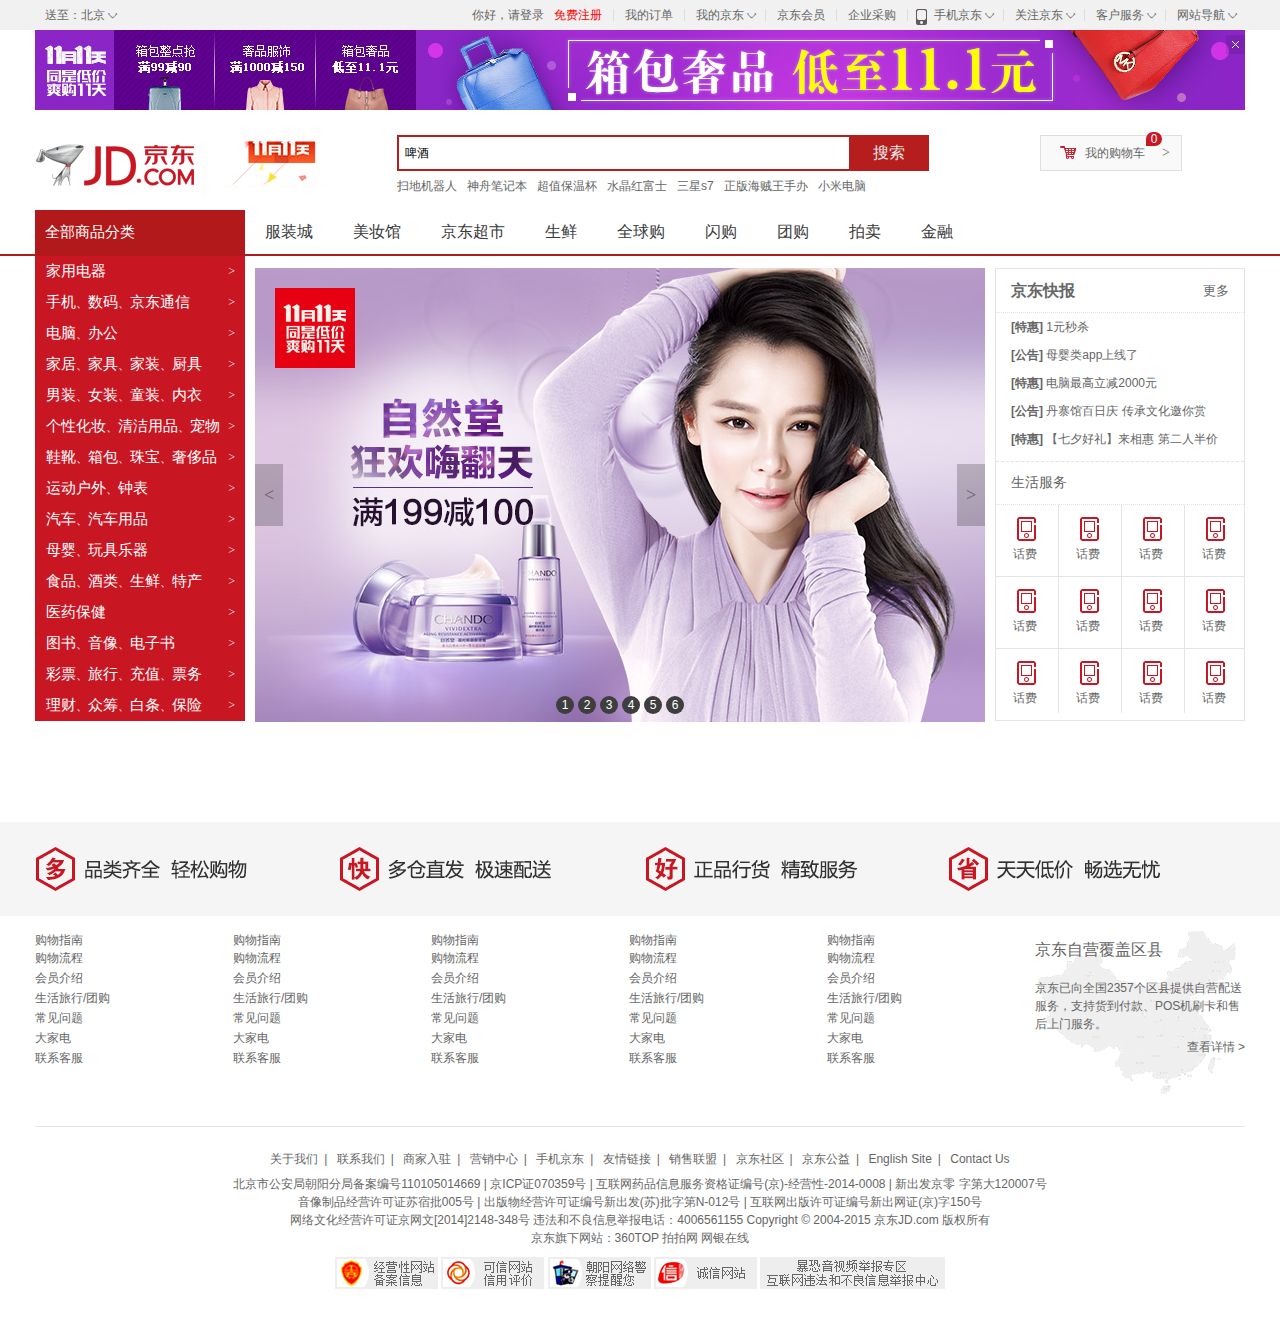
<file: 京东网页/index.html>
<!DOCTYPE html>
<html lang="en">
<head>
    <meta charset="UTF-8">
    <title>京东</title>
    <link rel="shortcut icon" href="favicon.ico"/>
    <link rel="stylesheet" href="css/base.css"/>
    <link rel="stylesheet" href="css/index.css"/>
    <style type="text/css">

    </style>
</head>
<body>
<!--模块视图开始-->
<div id="mask">
    <div id="login_up">
        <a href="javascript:;" id="close_mask">X</a>
    </div>
</div>

<script type="text/javascript">
    window.onload = function(){
        var closeMask = document.getElementById("close_mask");
        var mask = document.getElementById("mask");
        var loginUp = document.getElementById("login_up");
        var login = document.getElementById("login");
        login.onclick = function(){
            mask.style.display = "block";
            loginUp.style.display = "block";
        }
        closeMask.onclick = function(){
            mask.style.display = "none";
            loginUp.style.display = "none";
        }
    }
</script>
<!--模块视图结束-->
<!--头部导航开始 7.30.16-->
<div class="header">
    <div class="w">
        <div class="add special fl">送至：北京
            <i><s>◇</s></i>
        </div>
        <div class="nav fr">
            <ul>
                <li><a href="#"  id="login">你好，请登录</a> &nbsp;&nbsp;<a href="#" class="col_red">免费注册</a></li>
                <li class="line"></li>
                <li><a href="#">我的订单</a></li>
                <li class="line"></li>
                <li class="special"><a href="#">我的京东<i><s>◇</s></i></a></li>
                <li class="line"></li>
                <li><a href="#">京东会员</a></li>
                <li class="line"></li>
                <li><a href="#">企业采购</a></li>
                <li class="line"></li>
                <li class="special mobile">
                    <div class="mob_img"></div>
                    <a href="#">手机京东<i><s>◇</s></i></a>
                </li>
                <li class="line"></li>
                <li class="special"><a href="#">关注京东<i><s>◇</s></i></a></li>
                <li class="line"></li>
                <li class="special"><a href="#">客户服务<i><s>◇</s></i></a></li>
                <li class="line"></li>
                <li class="special"><a href="#">网站导航<i><s>◇</s></i></a></li>
            </ul>
        </div>
    </div>
</div>
<!--头部导航结束-->
<!--banner部分开始-->
<div class="banner" id="banner">
    <div class="w first_b">
        <img src="images/topbanner.jpg" alt=""/>
        <a href="javascript:;" class="close_banner" id="close_banner"></a>
    </div>
</div>
<script type="text/javascript">
    var closeBanner = document.getElementById("close_banner");
    var banner = document.getElementById("banner");
    closeBanner.onclick = function(){
//        banner.style.display = "none";  //不占坑
        banner.style.visibility = "hidden";  //占坑
    }
</script>
<!--banner部分结束-->
<!--func(功能)部分开始-->
<div class="func">
    <div class="w">
        <div class="logo fl">
            <h1>
                <a href="#">京东</a>
                <img src="images/dong.gif" alt="" class="dong"/>
            </h1>
        </div>
        <div class="search fl">
            <form action="">
                <input type="text" value="啤酒" class="text"/>
                <input type="submit" value="搜索" class="button"/>
            </form>
            <ul>
                <li><a href="#">扫地机器人</a></li>
                <li><a href="#">神舟笔记本</a></li>
                <li><a href="#">超值保温杯</a></li>
                <li><a href="#">水晶红富士</a></li>
                <li><a href="#">三星s7</a></li>
                <li><a href="#">正版海贼王手办</a></li>
                <li><a href="#">小米电脑</a></li>
            </ul>
        </div>
        <div class="car fl">
            <span class="car_img"></span>
            <a href="#">我的购物车</a>
            <span class="num">0</span>
            <span class="arrow_r">></span>
        </div>
    </div>
</div>
<!--功能部分结束-->
<!--子导航开始-->
<div class="son_nav">
    <div class="w">
        <div class="product fl">
            <a href="#">全部商品分类</a>
        </div>
        <div class="sons">
            <ul>
                <li><a href="#">服装城</a></li>
                <li><a href="#">美妆馆</a></li>
                <li><a href="#">京东超市</a></li>
                <li><a href="#">生鲜</a></li>
                <li><a href="#">全球购</a></li>
                <li><a href="#">闪购</a></li>
                <li><a href="#">团购</a></li>
                <li><a href="#">拍卖</a></li>
                <li><a href="#">金融</a></li>
            </ul>
        </div>
    </div>
</div>
<!--子导航结束-->
<!--main区域开始-->
<div class="main clearfix" >
    <div class="w">
        <div class="product_list fl">
            <ul>
                <li>
                    <div class="item"><a href="#">家用电器</a></div>
                    <span class="arrow_r">></span>
                </li>
                <li>
                    <div class="item"><a href="#">手机</a>、<a href="#">数码</a>、<a href="#">京东通信</a></div>
                    <span class="arrow_r">></span>
                    <div class="detail"></div>
                </li>
                <li>
                    <div class="item"><a href="#">电脑</a>、<a href="#">办公</a></div>
                    <span class="arrow_r">></span>
                </li>
                <li>
                    <div class="item"><a href="#">家居</a>、<a href="#">家具</a>、<a href="#">家装</a>、<a href="#">厨具</a></div>
                    <span class="arrow_r">></span>
                </li>
                <li>
                    <div class="item"><a href="#">男装</a>、<a href="#">女装</a>、<a href="#">童装</a>、<a href="#">内衣</a></div>
                    <span class="arrow_r">></span>
                </li>
                <li>
                    <div class="item"><a href="#">个性化妆</a>、<a href="#">清洁用品</a>、<a href="#">宠物</a></div>
                    <span class="arrow_r">></span>
                </li>
                <li>
                    <div class="item"><a href="#">鞋靴</a>、<a href="#">箱包</a>、<a href="#">珠宝</a>、<a href="#">奢侈品</a></div>
                    <span class="arrow_r">></span>
                </li>
                <li>
                    <div class="item"><a href="#">运动户外</a>、<a href="#">钟表</a></div>
                    <span class="arrow_r">></span>
                </li>
                <li>
                    <div class="item"><a href="#">汽车</a>、<a href="#">汽车用品</a></div>
                    <span class="arrow_r">></span>
                </li>
                <li>
                    <div class="item"><a href="#">母婴</a>、<a href="#">玩具乐器</a></div>
                    <span class="arrow_r">></span>
                </li>
                <li>
                    <div class="item"><a href="#">食品</a>、<a href="#">酒类</a>、<a href="#">生鲜</a>、<a href="#">特产</a></div>
                    <span class="arrow_r">></span>
                </li>
                <li>
                    <div class="item"><a href="#">医药保健</a></div>
                    <span class="arrow_r">></span>
                </li>
                <li>
                    <div class="item"><a href="#">图书</a>、<a href="#">音像</a>、<a href="#">电子书</a></div>
                    <span class="arrow_r">></span>
                </li>
                <li>
                    <div class="item"><a href="#">彩票</a>、<a href="#">旅行</a>、<a href="#">充值</a>、<a href="#">票务</a></div>
                    <span class="arrow_r">></span>
                </li>
                <li>
                    <div class="item"><a href="#">理财</a>、<a href="#">众筹</a>、<a href="#">白条</a>、<a href="#">保险</a></div>
                    <span class="arrow_r">></span>
                </li>
            </ul>
        </div>
        <div class="slider fl">
            <a href="#"><img src="images/slider1.jpg" alt=""/></a>
            <div class="arrow">
                <a href="javascript:;" class="arrow_l "><</a>
                <a href="javascript:;" class="arrow_r ">></a>
            </div>
            <div class="circles">
                <ul>
                    <li><a href="javascript:;">1</a></li>
                    <li><a href="javascript:;">2</a></li>
                    <li><a href="javascript:;">3</a></li>
                    <li><a href="javascript:;">4</a></li>
                    <li><a href="javascript:;">5</a></li>
                    <li><a href="javascript:;">6</a></li>
                </ul>
            </div>
        </div>
        <div class="info">
            <div class="news">
                <div class="dt">
                    <h3>京东快报</h3>
                    <a href="#">更多</a>
                </div>
                <div class="dd">
                    <ul>
                        <li><a href="#"><span>[特惠] </span>1元秒杀</a></li>
                        <li><a href="#"><span>[公告] </span>母婴类app上线了</a></li>
                        <li><a href="#"><span>[特惠] </span>电脑最高立减2000元</a></li>
                        <li><a href="#"><span>[公告] </span>丹寨馆百日庆 传承文化邀你赏</a></li>
                        <li><a href="#"><span>[特惠] </span>【七夕好礼】来相惠 第二人半价</a></li>
                    </ul>
                </div>
            </div>
            <div class="lifeserve">
                <div class="dt">
                    <h3>生活服务</h3>
                </div>
                <div class="dd">
                    <ul>
                        <li><a href="#"><i class="sprite"></i><span>话费</span></a></li>
                        <li><a href="#"><i class="sprite"></i><span>话费</span></a></li>
                        <li><a href="#"><i class="sprite"></i><span>话费</span></a></li>
                        <li><a href="#"><i class="sprite"></i><span>话费</span></a></li>
                        <li><a href="#"><i class="sprite"></i><span>话费</span></a></li>
                        <li><a href="#"><i class="sprite"></i><span>话费</span></a></li>
                        <li><a href="#"><i class="sprite"></i><span>话费</span></a></li>
                        <li><a href="#"><i class="sprite"></i><span>话费</span></a></li>
                        <li><a href="#"><i class="sprite"></i><span>话费</span></a></li>
                        <li><a href="#"><i class="sprite"></i><span>话费</span></a></li>
                        <li><a href="#"><i class="sprite"></i><span>话费</span></a></li>
                        <li><a href="#"><i class="sprite"></i><span>话费</span></a></li>
                    </ul>
                </div>
            </div>
        </div>
    </div>
</div>
<!--main区域结束-->

<!--尾部区域-->
<div class="jd-footer">
    <div class="service">  <!--服务模块-->
        <div class="slogen">
            <span class="item slogen1">
                <img src="images/slogen1.png" alt=""/>
            </span>
            <span class="item slogen2">
                <img src="images/slogen2.png" alt=""/>
            </span>
            <span class="item slogen3">
                <img src="images/slogen3.png" alt=""/>
            </span>
            <span class="item slogen4">
                <img src="images/slogen4.png" alt=""/>
            </span>

        </div>
        <div class="w shopping clearfix">
            <dl>
                <dt><a href="#">购物指南</a></dt>
                <dd><a href="#">购物流程</a></dd>
                <dd><a href="#">会员介绍</a></dd>
                <dd><a href="#">生活旅行/团购</a></dd>
                <dd><a href="#">常见问题</a></dd>
                <dd><a href="#">大家电</a></dd>
                <dd><a href="#">联系客服</a></dd>
            </dl>
            <dl>
                <dt><a href="#">购物指南</a></dt>
                <dd><a href="#">购物流程</a></dd>
                <dd><a href="#">会员介绍</a></dd>
                <dd><a href="#">生活旅行/团购</a></dd>
                <dd><a href="#">常见问题</a></dd>
                <dd><a href="#">大家电</a></dd>
                <dd><a href="#">联系客服</a></dd>
            </dl>
            <dl>
                <dt><a href="#">购物指南</a></dt>
                <dd><a href="#">购物流程</a></dd>
                <dd><a href="#">会员介绍</a></dd>
                <dd><a href="#">生活旅行/团购</a></dd>
                <dd><a href="#">常见问题</a></dd>
                <dd><a href="#">大家电</a></dd>
                <dd><a href="#">联系客服</a></dd>
            </dl>
            <dl>
                <dt><a href="#">购物指南</a></dt>
                <dd><a href="#">购物流程</a></dd>
                <dd><a href="#">会员介绍</a></dd>
                <dd><a href="#">生活旅行/团购</a></dd>
                <dd><a href="#">常见问题</a></dd>
                <dd><a href="#">大家电</a></dd>
                <dd><a href="#">联系客服</a></dd>
            </dl>
            <dl>
                <dt><a href="#">购物指南</a></dt>
                <dd><a href="#">购物流程</a></dd>
                <dd><a href="#">会员介绍</a></dd>
                <dd><a href="#">生活旅行/团购</a></dd>
                <dd><a href="#">常见问题</a></dd>
                <dd><a href="#">大家电</a></dd>
                <dd><a href="#">联系客服</a></dd>
            </dl>
            <div class="coverage">
                <div class="dt">京东自营覆盖区县</div>
                <div class="dd">
                    <p> 京东已向全国2357个区县提供自营配送服务，支持货到付款、POS机刷卡和售后上门服务。</p>
                    <p class="looklook"><a href="#">查看详情 ></a></p>
                </div>
            </div>
        </div>
    </div>
    <div class="w againw">
        <div class="links">
            <a href="#">关于我们</a>|
            <a href="#">联系我们</a>|
            <a href="#">商家入驻</a>|
            <a href="#">营销中心</a>|
            <a href="#">手机京东</a>|
            <a href="#">友情链接</a>|
            <a href="#">销售联盟</a>|
            <a href="#">京东社区</a>|
            <a href="#">京东公益</a>|
            <a href="#">English Site</a>|
            <a href="#">Contact Us</a>
        </div>
        <div class="copyright">
            北京市公安局朝阳分局备案编号110105014669  |  京ICP证070359号  |  互联网药品信息服务资格证编号(京)-经营性-2014-0008  |  新出发京零 字第大120007号<br />
            音像制品经营许可证苏宿批005号  |  出版物经营许可证编号新出发(苏)批字第N-012号  |  互联网出版许可证编号新出网证(京)字150号<br />
            网络文化经营许可证京网文[2014]2148-348号  违法和不良信息举报电话：4006561155  Copyright © 2004-2015  京东JD.com 版权所有<br />
            京东旗下网站：360TOP  拍拍网  网银在线
        </div>
        <div class="message">
            <a href="#"><img src="images/mess.png" alt=""/></a>
            <a href="#"><img src="images/mess2.png" alt=""/></a>
            <a href="#"><img src="images/mess3.png" alt=""/></a>
            <a href="#"><img src="images/mess4.png" alt=""/></a>
            <a href="#"><img src="images/mess5.png" alt=""/></a>
        </div>
    </div>
</div>
<!--尾部区域结束-->
</body>
</html>
</file>
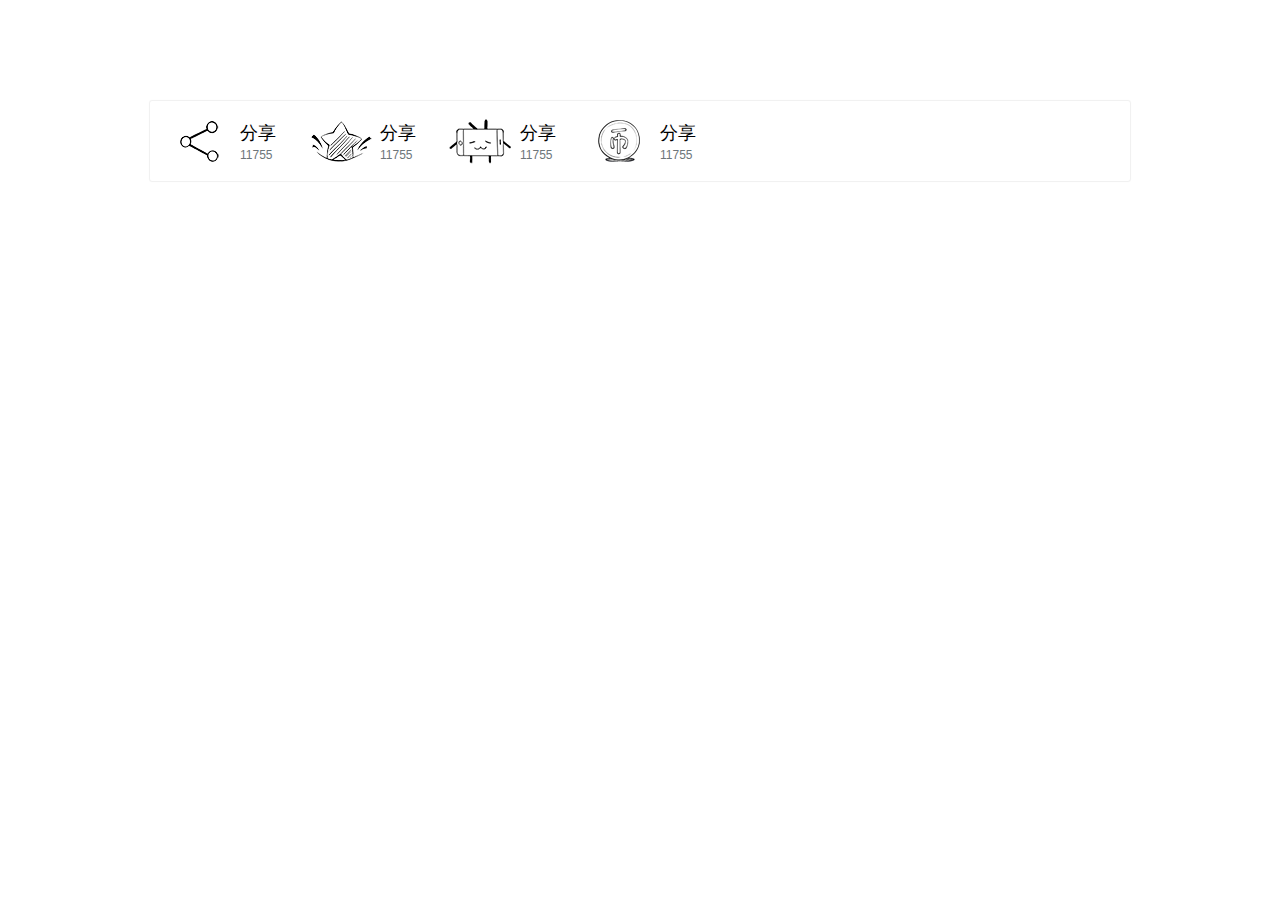
<file: 哔哩哔哩菜单按钮/index.html>
<!DOCTYPE html>
<html>
<head>
<meta charset="utf-8">
<meta http-equiv="X-UA-Compatible" content="IE=edge,chrome=1">
<title>萌萌的菜单按钮</title>
<link rel="stylesheet" href="index.css">
</head>
<body>
<div class="wrapper clearfix">
<div class="share lf">
    <div class="clearfix">
        <span class="share-bg conment"></span>
        <div class="desp">
            <h1>分享</h1>
            <p>11755</p>
        </div>
    </div>
</div>
<div class="collect lf">
    <div class="clearfix">
        <span class="collect-bg conment"></span>
        <div class="desp">
            <h1>分享</h1>
            <p>11755</p>
        </div>
    </div>
</div>
<div class="iPhone lf">
    <div class="clearfix">
        <span class="iPhone-bg conment"></span>
        <div class="desp">
            <h1>分享</h1>
            <p>11755</p>
        </div>
    </div>
</div>
<div class="coin lf">
    <div class="clearfix">
        <span class="coin-bg conment"></span>
        <div class="desp">
            <h1>分享</h1>
            <p>11755</p>
        </div>
    </div>
</div>
</div>   
</body>
</html>
</file>
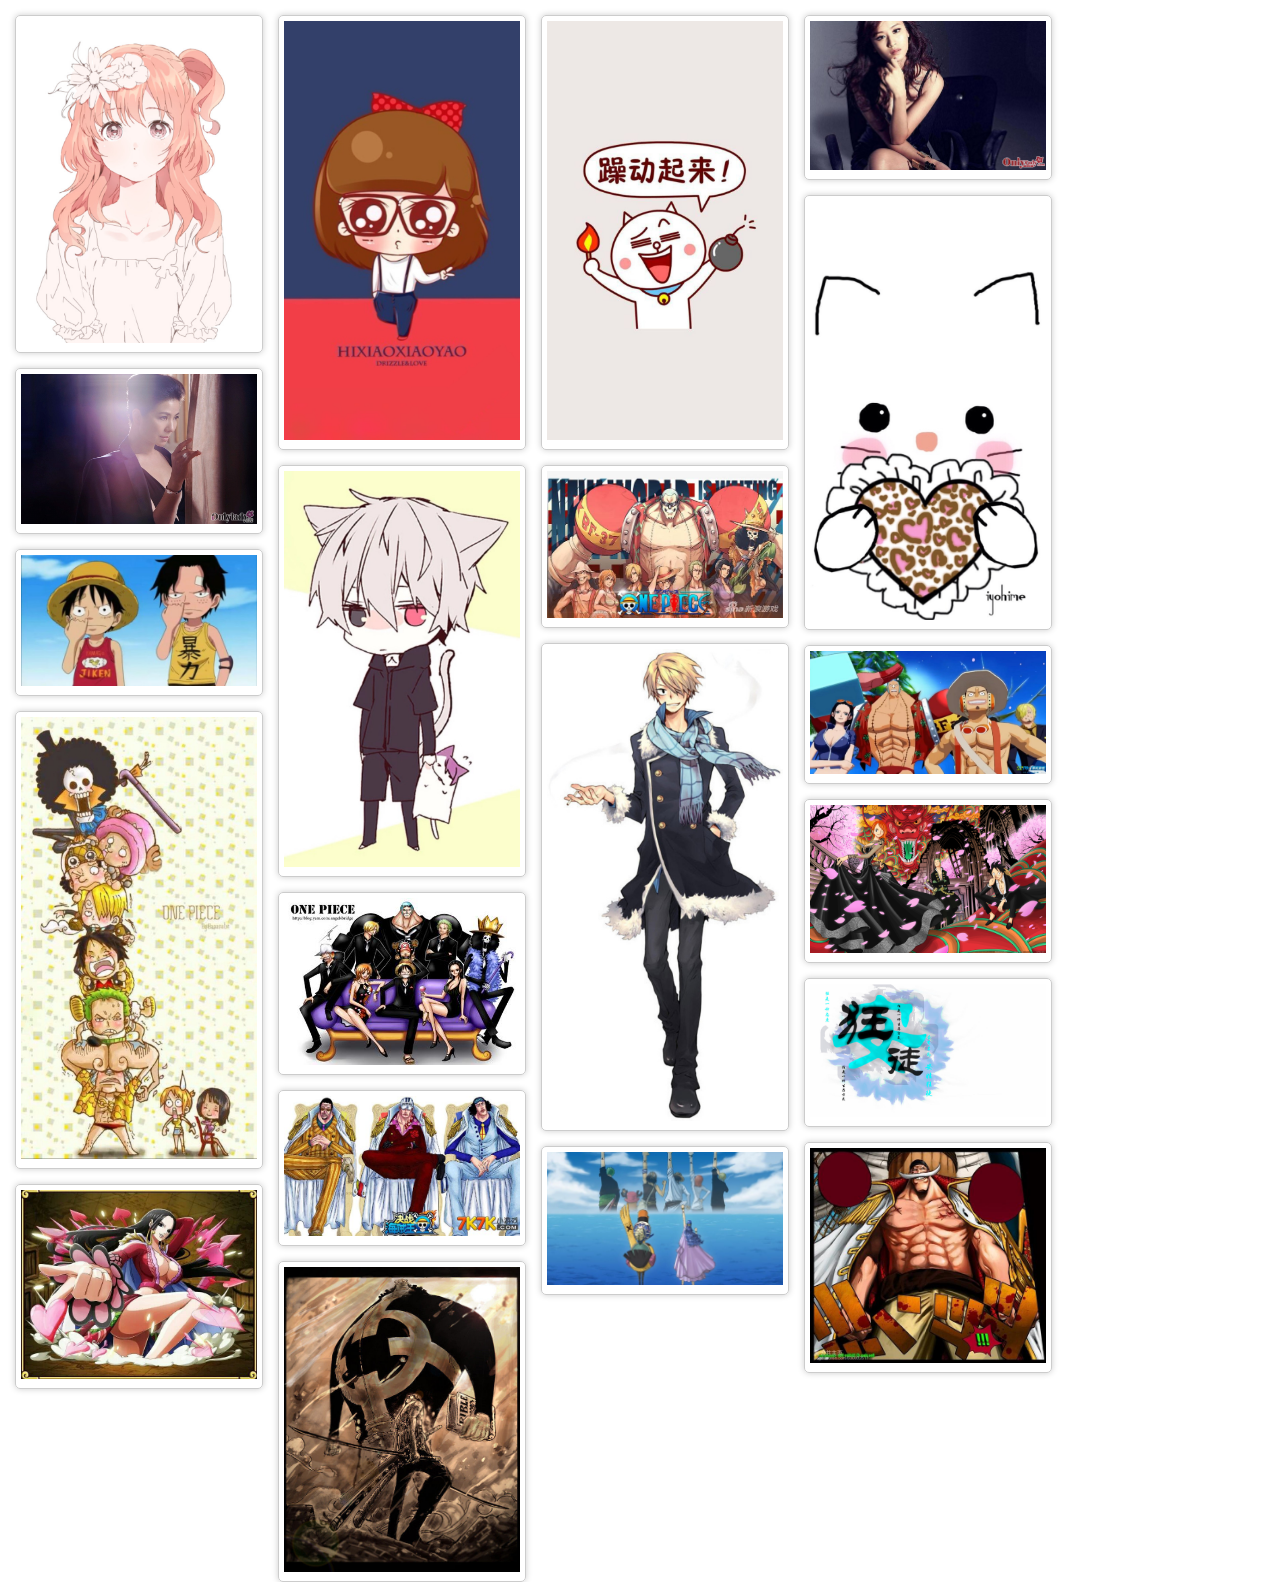
<file: 瀑布流/index.html>
<!DOCTYPE html>
<html lang="en">
<head>
    <meta charset="UTF-8">
    <title>瀑布流</title>
    <link rel="shortcut icon" href="images/10.jpg"/>
    <style>
        *{
            margin: 0;
            padding: 0;
        }
        #main{
            position: relative;
            left: 0;
            top: 0;
        }
        .pin{
            padding: 15px 0 0 15px;
            float: left;
        }
        .box{
            padding: 5px;
            border:  1px solid #cccccc;
            box-shadow: 0 0  6px #cccccc;
            border-radius: 5px;
        }
        .box img{
            width: 236px;
            height: auto;
        }
    </style>
</head>
<body>
<!--
(1) 宽度相等,高度不等
(2) 计算当前排最小高度的那一个,在其下面继续放置照片
(3) 当前页面图片内容不够显示时候,要继续加载图片
-->
<div id="main">
    <div class="pin">
        <div class="box">
            <img src="images/1.jpg" alt=""/>
        </div>
    </div>
    <div class="pin">
        <div class="box">
            <img src="images/2.jpg" alt=""/>
        </div>
    </div>
    <div class="pin">
        <div class="box">
            <img src="images/3.jpg" alt=""/>
        </div>
    </div>
    <div class="pin">
        <div class="box">
            <img src="images/4.jpg" alt=""/>
        </div>
    </div>
    <div class="pin">
        <div class="box">
            <img src="images/5.jpg" alt=""/>
        </div>
    </div>
    <div class="pin">
        <div class="box">
            <img src="images/6.jpg" alt=""/>
        </div>
    </div>
    <div class="pin">
        <div class="box">
            <img src="images/7.jpg" alt=""/>
        </div>
    </div>
    <div class="pin">
        <div class="box">
            <img src="images/8.jpg" alt=""/>
        </div>
    </div>
    <div class="pin">
        <div class="box">
            <img src="images/9.jpg" alt=""/>
        </div>
    </div>
    <div class="pin">
        <div class="box">
            <img src="images/10.jpg" alt=""/>
        </div>
    </div>
    <div class="pin">
        <div class="box">
            <img src="images/11.jpg" alt=""/>
        </div>
    </div>
    <div class="pin">
        <div class="box">
            <img src="images/12.jpg" alt=""/>
        </div>
    </div>
    <div class="pin">
        <div class="box">
            <img src="images/13.jpg" alt=""/>
        </div>
    </div>
    <div class="pin">
        <div class="box">
            <img src="images/14.jpg" alt=""/>
        </div>
    </div>
    <div class="pin">
        <div class="box">
            <img src="images/15.jpg" alt=""/>
        </div>
    </div>
    <div class="pin">
        <div class="box">
            <img src="images/16.jpg" alt=""/>
        </div>
    </div>
    <div class="pin">
        <div class="box">
            <img src="images/17.jpg" alt=""/>
        </div>
    </div>
    <div class="pin">
        <div class="box">
            <img src="images/18.jpg" alt=""/>
        </div>
    </div>
    <div class="pin">
        <div class="box">
            <img src="images/19.jpg" alt=""/>
        </div>
    </div>
    <div class="pin">
        <div class="box">
            <img src="images/20.jpg" alt=""/>
        </div>
    </div>
</div>
<script src="wfs.js"></script>
</body>
</html>
</file>
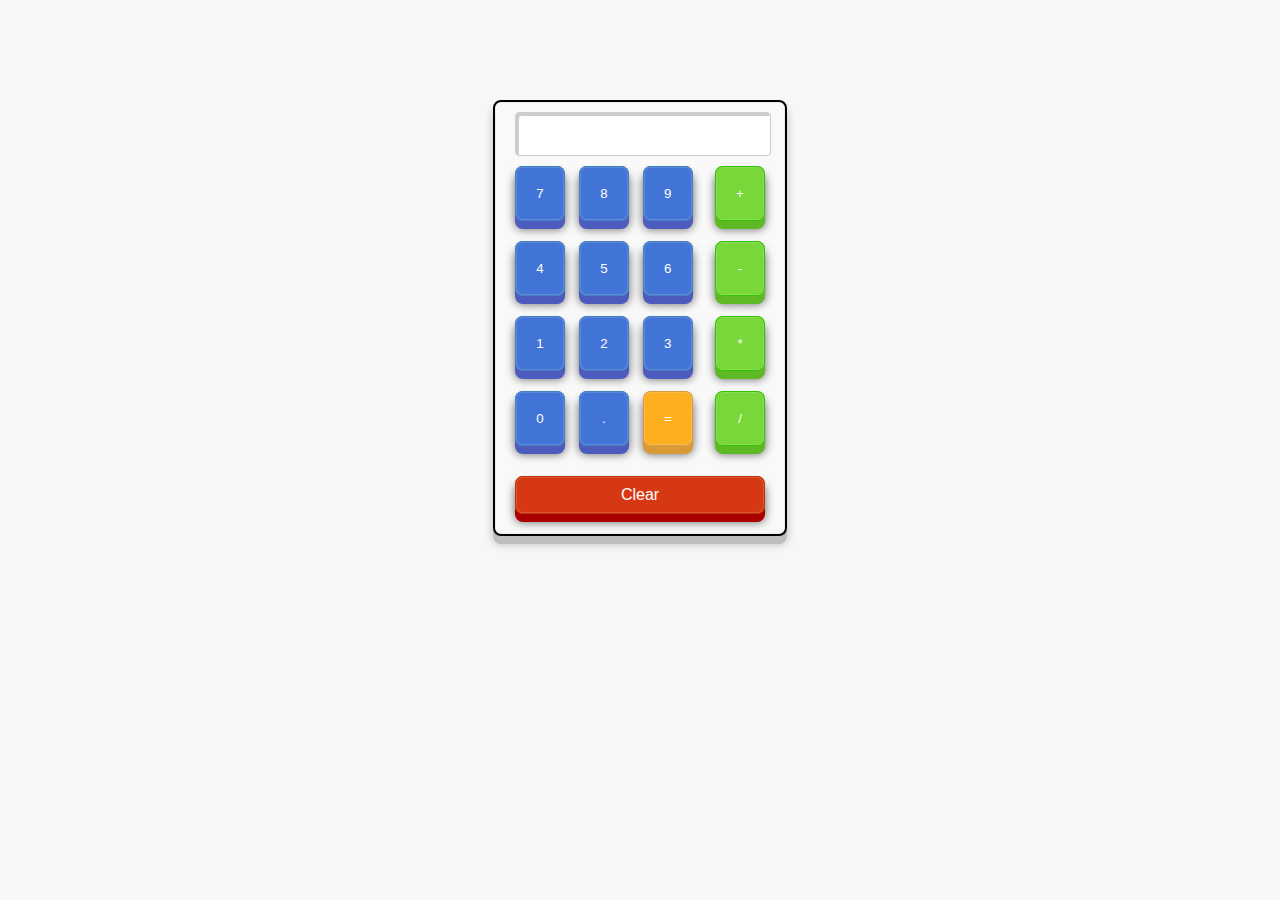
<file: 计算器/index.html>
<!DOCTYPE html>
<html>
<head>
<script src="http://o7m41tvmg.bkt.clouddn.com/jquery-1.12.4.min.js"></script>
  <meta charset="utf-8">
  <title>简易计算器</title>
<link rel="stylesheet" type="text/css" href="index.css">
</head>
<body>
  <div class="wrapper">
    <input type="text" name=input class=view>
    <div class="content clearfix">
      <ul class="main">
        <li><button class=number>7</button></li>
        <li><button class=number>8</button></li>
        <li><button class=number>9</button></li>
        <li><button class=number>4</button></li>
        <li><button class=number>5</button></li>
        <li><button class=number>6</button></li>
        <li><button class=number>1</button></li>
        <li><button class=number>2</button></li>
        <li><button class=number>3</button></li>
        <li><button class=number>0</button></li>
        <li><button class=number>.</button></li>
        <li><button class="result" name=result>=</button></li>
      </ul>
      <ul class=side>
        <li><button class=oprator>+</button></li>
        <li><button class=oprator>-</button></li>
        <li><button class=oprator>*</button></li>
        <li><button class=oprator>/</button></li>
      </ul>
   </div>
    <div class="menu">
      <button name=clear class=clear>Clear</button>
    </div>
    
  </div>
<script id="jsbin-javascript">
  var $input = $('input[name=input]')
  var lastInput
  var lastOperator
  var lastSecondInput
  //参数事件
  $('button.number').on('click',function(){
    var value = $(this).text()
    var number = value
    if(lastOperator){
      var inputValue2
      if(lastSecondInput){
        inputValue2 = lastSecondInput + number
      }else{
        inputValue2 = number 
      }
      lastSecondInput=inputValue2
      $input.val(inputValue2)
    }else{
      var inputValue1
      if(lastInput){
        inputValue1 = lastInput + number
      }else{
        inputValue1 = number 
      }
      lastInput = inputValue1
      $input.val(inputValue1)
    }

  })
  //操作符
  $('.side button').on('click',function(){
    var oprator = $(this).text()
    lastOperator = oprator
    $input.val(lastOperator) 
  })
  //result事件
  $('button[name=result]').on('click',function(){
    lastInput =+lastInput
    lastSecondInput =+lastSecondInput
    var result
    var operatorFunction = operatorFactory(lastOperator)
    result =  operatorFunction(lastInput,lastSecondInput)
    $input.val(result)
    lastOperator = ''
    lastInput = ''
    lastSecondInput = ''
  })
  //clear清除数据
  $('button[name=clear]').on('click',function(){
    if(lastOperator || lastInput || lastSecondInput ||$input.val()){
      lastOperator = ''
      lastInput = ''
      lastSecondInput = ''
      $input.val('')
    }
  })
  //table设计模式 
  function operatorFactory(name){
    var table = {
      '+': function(a,b){return a+b},
      '-': function(a,b){return a-b},
      '*': function(a,b){return a*b},
      '/': function(a,b){return a/b}
    }
    return table[name]
  }
</script>
</body>
</html>
</file>
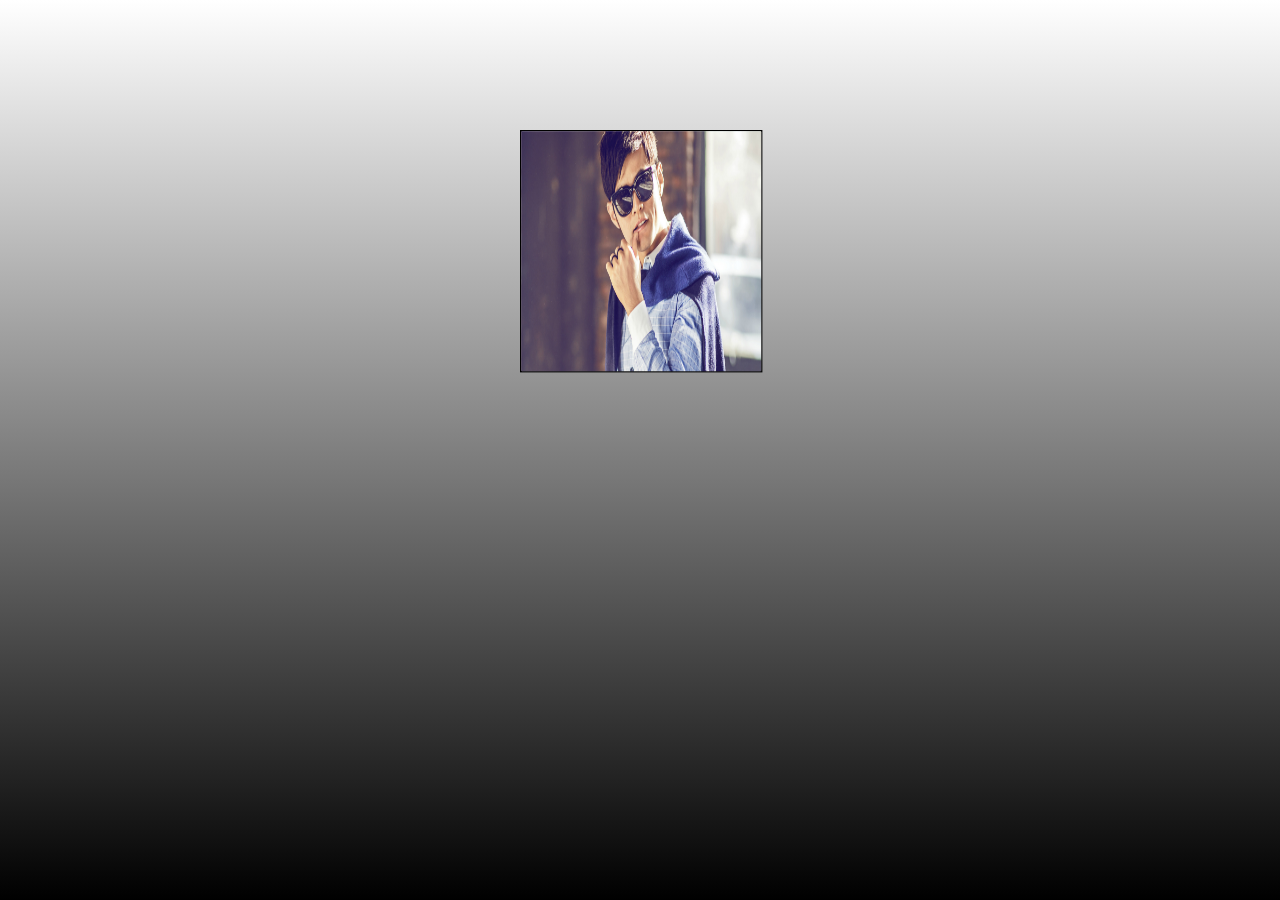
<file: 3D旋转/3D旋转.html>
<!DOCTYPE html>
<html lang="en">
<head>
	<meta charset="UTF-8">
	<title>Document</title>
</head>
<style type="text/css">
@keyframes sharing{
	0% { 
		transform: rotateX(0deg) rotateY(0deg)rotateZ(0deg);
	}
	100% {
		transform: rotateX(360deg) rotateY(360deg)rotateZ(360deg);
	}
}
html {
	background: linear-gradient(white 0%, black 100%);
	height: 100%;
}
.wrap {
	margin-top: 150px;
	perspective: 600px;
}
.cube {
	width: 200px;
	height: 200px;
	margin:auto;
	position: relative;
	transform-style: preserve-3d;
	animation: 16s sharing infinite linear;
}
.wrap .cube img{
	width: 200px;
	height: 200px;
}
.cube > div {
	text-align: center;
	line-height: 200px;
	width: 100%;
	height: 100%;
	border: 1px solid black;
	background-color: blue;
	position: absolute;
}
.cube >span {
	width: 100px;
	height: 100px;
	position: absolute;
	top: 50px;
	left: 50px;
	border-radius: 50%;
	background-color: pink;
	border: 1px solid black;
}
.out-front {
	transform: translateZ(100px);
}
.out-back {
	transform: translateZ(-100px) rotateY(180deg);
}
.out-left {
	transform: translateX(-100px) rotateY(-90deg);
}
.out-right {
	transform: translateX(100px) rotateY(90deg);
}
.out-top {
	transform: translateY(-100px) rotateX(90deg);
}
.out-bottom {
	transform: translateY(100px) rotateX(-90deg);
}

.in-front {
	transform: translateZ(50px);
}
.in-back {
	transform: translateZ(-50px) rotateY(180deg);
}
.in-left {
	transform: translateX(-50px) rotateY(-90deg);
}
.in-right {
	transform: translateX(50px) rotateY(90deg);
}
.in-top {
	transform: translateY(-50px) rotateX(90deg);
}
.in-bottom {
	transform: translateY(50px) rotateX(-90deg);
}


.cube:hover .out-front {
	transform: translateZ(200px);
}

.cube:hover .out-back {
	transform: translateZ(-200px) rotateY(180deg);
}

.cube:hover .out-left {
	transform: translateX(-200px) rotateY(-90deg);
}

.cube:hover .out-right {
	transform: translateX(200px) rotateY(90deg);
}

.cube:hover .out-top {
	transform: translateY(-200px) rotateX(90deg);
}

.cube:hover .out-bottom {
	transform: translateY(200px) rotateX(-90deg);
}

</style>
<body>
	<div class="wrap">
		<div class="cube">
			<div class="out-front">
				<img src="images/jay2jpg.jpg" alt=""/>
			</div>
			<div class="out-back">
				<img src="images/雪炫1.jpg" alt=""/>
			</div>
			<div class="out-left">
				<img src="images/jay3.jpg" alt=""/>
			</div>
			<div class="out-right">
				<img src="images/jay4.jpg" alt=""/>
			</div>
			<div class="out-top">
				<img src="images/kisum1.jpg" alt=""/>
			</div>
			<div class="out-bottom">
				<img src="images/tara1.jpg" alt=""/>
			</div>

			<span class="in-front"></span>
			<span class="in-back"></span>
			<span class="in-left"></span>
			<span class="in-right"></span>
			<span class="in-top"></span>
			<span class="in-bottom"></span>
		</div>
	</div>
</body>
</html>
</file>
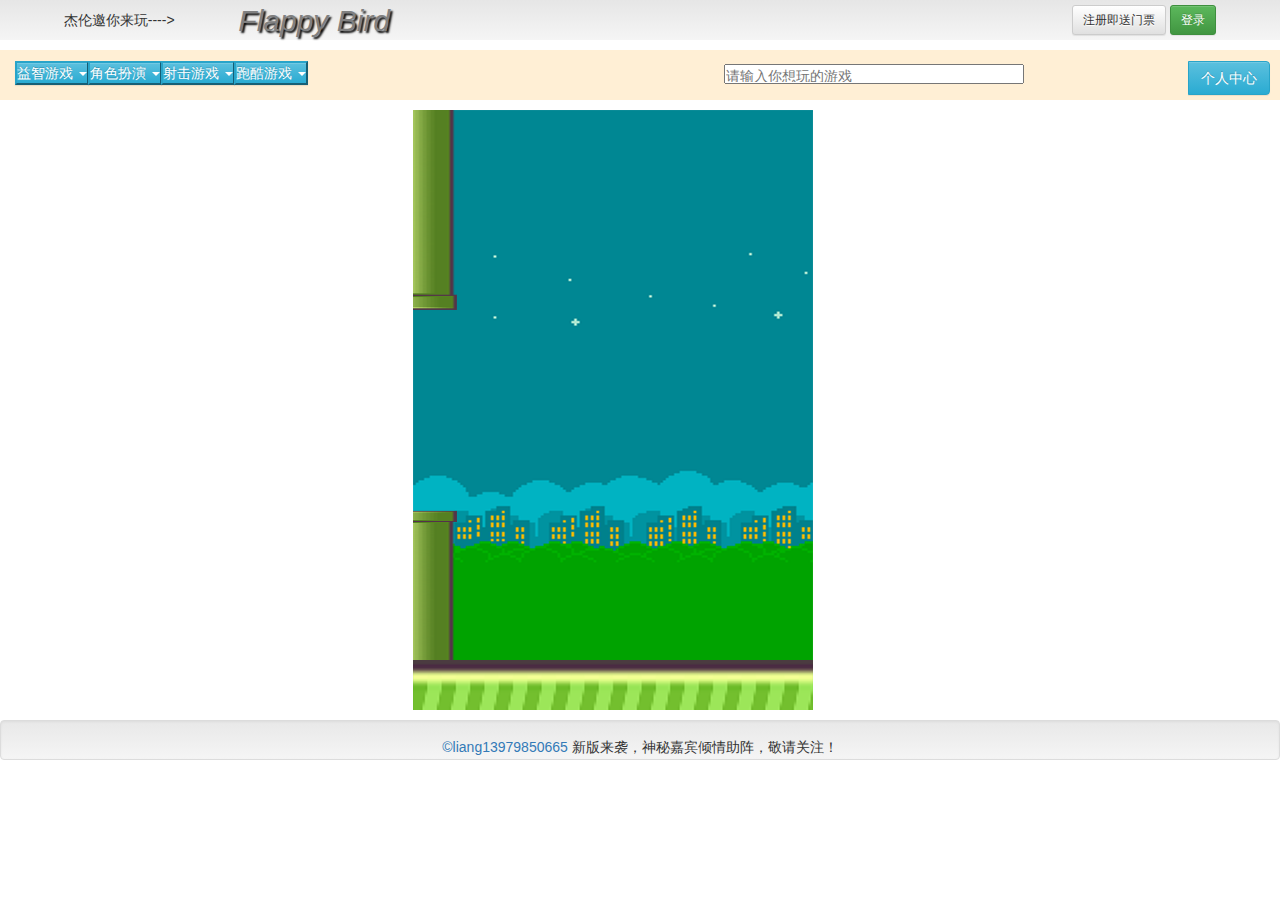
<file: Flappy Bird/综合项目.html>
<!DOCTYPE html>
<html lang="en">
<head>
    <meta charset="UTF-8">
    <title>Flappy Bird</title>

    <link rel="stylesheet" href="bs和js插件/bootstrap-3.3.7-dist/css/bootstrap.css"/>
    <link rel="stylesheet" href="bs和js插件/bootstrap-3.3.7-dist/css/bootstrap-theme.css"/>
    <script src="bs和js插件/jquery-3.1.0.js"></script>
    <script src="bs和js插件/bootstrap-3.3.7-dist/js/bootstrap.js"></script>

    <style>
        header{
            height: 40px;
            background: linear-gradient(#e6e6e6, #f5f5f5);
        }
        nav{
            height: 50px;
            background: papayawhip;
            margin-top: 10px;
        }
        section{
            height: 450px;
            background: skyblue;
            margin-top: 10px;
        }
        footer{
            height: 30px;
            background: #0f0f0f;
            margin-top: 10px;
        }

        @keyframes jay{
            0%{font-size: 30px}
            50%{font-size: 35px}
            100%{font-size: 40px}
        }
        #jay{
            text-shadow: #000000 2px 2px 2px;
            animation: jay 2s 100 linear;
        }
        *{
            margin: 0;
            padding: 0;
        }

        #canvas{
            align-content: center;
            left: 50%;
            position: relative;
        }
    </style>

</head>
<body onload="init();">

<!-- 头部条开始 -->
<header class="col-sm-12">
    <span class="col-sm-2" style="margin-top: 10px;text-align: center">杰伦邀你来玩----></span>
    <span id="jay" class="col-sm-3" style="font-size: 30px; color: gray;margin-top: 0px;"><i>Flappy Bird</i></span>

    <div class="col-sm-3 col-sm-push-5 btn-group-sm">
        <button class="btn btn-default" id="login" data-toggle="modal" data-target="#signinmodal" style="height: 30px;margin-top: 5px;">注册即送门票</button>
        <button class="btn btn-success" id="signin" data-toggle="modal" data-target="#loginmodal" style="right: 20px; height: 30px;margin-top: 5px;">登录</button>
    </div>
</header>

<!-- 导航栏开始 -->
<nav class="col-sm-12 btn-group">
    <div class="btn-group dropdown" style="top: 11px;">
        <button class="btn-group btn-info" data-toggle="dropdown">
            益智游戏
            <span class="caret"></span>
        </button>
        <ul class="dropdown-menu">
            <li class="dropdown-header">益智</li>
            <li>快速魔方</li>
            <li><a id="toggle">笨鸟先飞</a></li>
            <li class="divider"></li>
            <li>龟兔赛跑</li>
        </ul>
    </div>

    <div class="btn-group dropdown" style="top: 11px;">
        <button class="btn-group btn-info" data-toggle="dropdown">
            角色扮演
            <span class="caret"></span>
        </button>
        <ul class="dropdown-menu">
            <li class="dropdown-header">益智</li>
            <li>快速魔方</li>
            <li>笨鸟先飞</li>
            <li class="divider"></li>
            <li>龟兔赛跑</li>
        </ul>
    </div>

    <div class="btn-group dropdown" style="top: 11px;">
        <button class="btn-group btn-info" data-toggle="dropdown">
            射击游戏
            <span class="caret"></span>
        </button>
        <ul class="dropdown-menu">
            <li class="dropdown-header">益智</li>
            <li>快速魔方</li>
            <li>笨鸟先飞</li>
            <li class="divider"></li>
            <li>龟兔赛跑</li>
        </ul>
    </div>

    <div class="btn-group dropdown" style="top: 11px;">
        <button class="btn-group btn-info" data-toggle="dropdown">
            跑酷游戏
            <span class="caret"></span>
        </button>
        <ul class="dropdown-menu">
            <li class="dropdown-header">益智</li>
            <li>快速魔方</li>
            <li>笨鸟先飞</li>
            <li class="divider"></li>
            <li>龟兔赛跑</li>
        </ul>
    </div>

    <input type="text" class="col-sm-offset-4 glyphicon glyphicon-search" placeholder="请输入你想玩的游戏" style="width: 300px;margin-top: 13px;"/>
    <button class="btn btn-info navbar-right" style="top: 11px; right: 10px;">个人中心</button>
</nav>

<!-- 中间为游戏部分 -->
<section class="col-sm-8 col-lg-push-2" style="width: 400px;height: 600px;background-color: #fff;">
    <canvas id="canvas" width="400px" height="600px"></canvas>
</section>

<!-- 脚部版权 -->
<footer class="well col-sm-12" style="text-align: center; line-height: 100%;">
    <a href="">©liang13979850665</a>
    新版来袭，神秘嘉宾倾情助阵，敬请关注！
</footer>

<!-- 登录框模态 -->
<div class="modal" id="loginmodal">
    <div class="modal-dialog">
        <div class="modal-content">
            <div class="modal-header">
                <button class="close" data-dismiss="modal">
                    <span aria-hidden="true"> × </span>
                    <span class="sr-only">close</span>
                </button>
                <h3>请登录</h3>
            </div>
            <div class="modal-body">
                <p>登录</p><input type="text" placeholder="请输入用户名"/>
                <p>密码</p><input type="password" placeholder="请输入密码"/>
            </div>
            <div class="modal-footer">
                <button class="btn btn-info" data-toggle="modal" data-target="#signin" data-dismiss="modal">注册</button>
                <button class="btn btn-success" id="log">登录</button>
            </div>
        </div>
    </div>
</div>
<!-- 注册框模态 -->
    <div class="modal" id="signinmodal">
        <div class="modal-dialog">
            <div class="modal-content">
                <div class="modal-header">
                    <button class="close" data-dismiss="modal" data-target="#signin">
                        <span aria-hidden="true"> &times;</span>
                        <span class="sr-only">close</span>
                    </button>
                    <h3>请注册</h3>
                </div>
                <div class="modal-body">
                    <p>用户名</p><input type="text" placeholder="请输入用户名" id="uname"/>
                    <p>密码</p><input type="password" placeholder="请输入密码" id="pwd"/>
                    <p>确认密码</p><input type="password" placeholder="请再次输入密码" id="checkpwd"/>
                </div>
                <div class="modal-footer">
                    <button class="btn btn-info" id="surebtn">确认</button>
                </div>
            </div>
        </div>
    </div>

<script>
    /* 注册框数据保存 */
    var uname = $("#uname");
    var pwd = $("#pwd");
    var checkpwd = $("#checkpwd");
    var surebtn = $("#surebtn");

    var exspan = document.createElement("span");
    var exmeter = document.createElement("meter");
    exmeter.low = 3;
    exmeter.high = 7;
    exmeter.optimum = 8;
    exmeter.max = 12;


    pwd[0].oninput = function () {

    }

    checkpwd[0].oninput = function () {
        if(this.value != pwd.val() && this.value.length != 0){
            exspan.innerHTML = "×&nbsp;  输入密码有误，清重新输入"
        }else{
            exspan.innerHTML = "√&nbsp;  输入正确"
        }
        this.parentNode.appendChild(exspan);
        if(checkpwd.val().length == 0){
            this.parentNode.removeChild(exspan);
        }
    }

    surebtn[0].onclick = function () {
        if(uname.val().length != 0 && pwd.val().length != 0){
            localStorage.setItem("usernames", uname.val());
            localStorage.setItem("password", pwd.val());
            $("#signinmodal").modal("hide");
            alert("注册成功！");
        }else{
            alert("用户名和密码输入不能为空！");
        }
    }
</script>

<script>
    /*var toggle = document.getElementById("toggle");
    var scr = document.getElementById("src");
    toggle.onclick = function () {
        scr.setAttribute("src", "action.js");
    }*/
</script>

<script id="scr" src="action.js"></script>



</body>
</html>
</file>
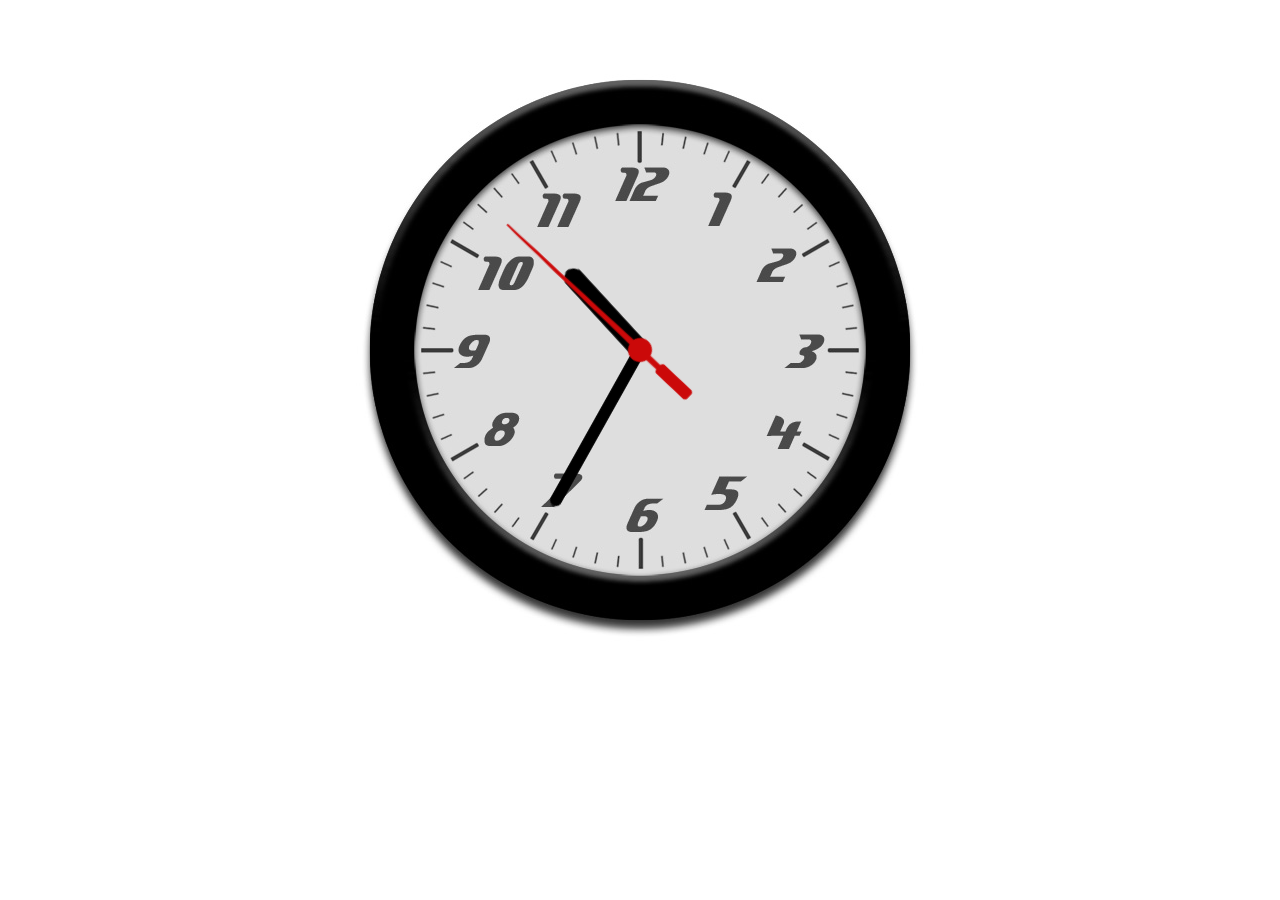
<file: 模拟时钟/模拟时钟.html>
<!DOCTYPE html>
<html lang="en">
<head>
    <meta charset="UTF-8">
    <title>模拟时钟</title>
    <link rel="icon" type="image/jpg" href="images2/clock.jpg"/>
    <style>
        *{
            margin: 0;
            padding: 0;
        }
        .clock{
            width: 600px;
            height: 600px;
            margin: 50px auto;
            position: relative;
            background: url("images2/clock.jpg") no-repeat;
        }
        .clock div{
            width: 600px;
            height: 600px;
            position: absolute;
        }
        .h{
            background: url("images2/hour.png") no-repeat center;
        }
        .m{
            background: url("images2/minute.png") no-repeat center;
        }
        .s{
            background: url("images2/second.png") no-repeat center;
        }
    </style>
    <script>
       window.onload = function () {
           var hour = document.getElementById("hour");
           var minute = document.getElementById("minute");
           var second = document.getElementById("second");

           hour.style.webkitTransform =  "rotate(180deg)";
           minute.style.webkitTransform =  "rotate(60deg)";
           second.style.webkitTransform =  "rotate(120deg)";

           var h = 0, m = 0, s = 0, ms = 0 ;
           setInterval(function(){
               var date = new Date();
               ms = date.getMilliseconds();
               s = date.getSeconds() + ms / 1000;
               m = date.getMinutes() + s / 60;
               h = date.getHours() % 12 + m / 60;
//               console.log(h + ":" + m + ":" + s);
               second.style.webkitTransform =  "rotate("+ 6*s +"deg)";
               minute.style.webkitTransform =  "rotate("+ 6*m +"deg)";
               hour.style.webkitTransform =  "rotate("+ 30*h +"deg)";
           }, 10)
       }
    </script>
</head>
<body>
<div class="clock">
    <div class="h" id="hour"></div>
    <div class="m" id="minute"></div>
    <div class="s" id="second"></div>
</div>
</body>
</html>
</file>
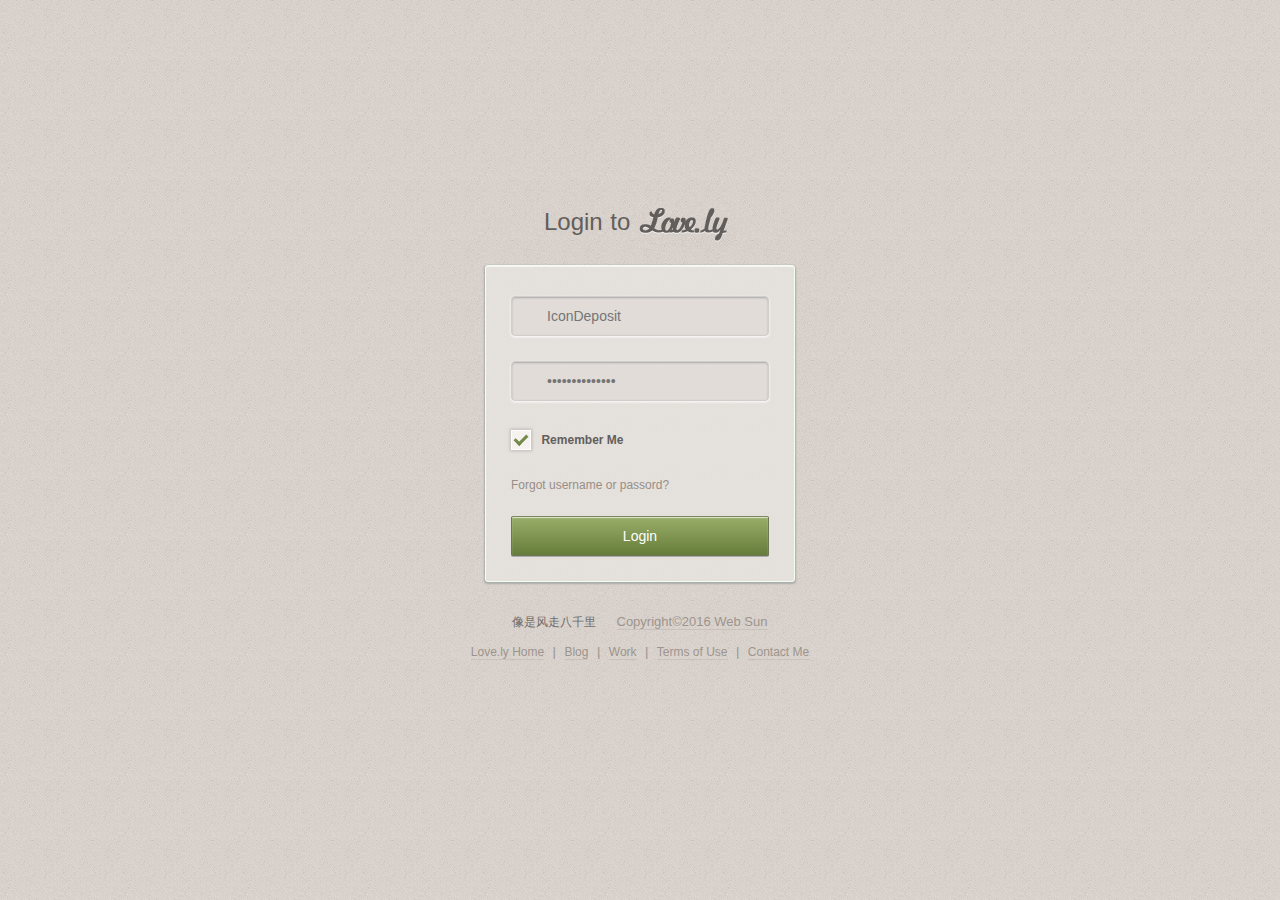
<file: 登录框/login.html>
<!DOCTYPE html>
<html>
<head>
<meta charset="utf-8">
<meta http-equiv="X-UA-Compatible" content="IE=edge,chrome=1">
<title>登录页面</title>
<link href="" rel="stylesheet">
<link rel="stylesheet" href="http://at.alicdn.com/t/font_1466005263_4110875.css">
<link rel="stylesheet" href="main.css">
</head>
<body>
  <div class="site-login-wrapper">
        <div class="header">
        	<h2>Login to 
                <img src="imgs/font.png" alt="logo">
            </h2>
        </div>
        <div class="login-form">
        	<form action="" method="post">
    	    	<ul class="form-content">
    	    		<li class="login-items">
    		    		<span class="iconfont icon-yonghuming pics"></span>
    		    		<input class="login-user" name="user" type="text" placeholder="IconDeposit"> 
    	    		</li>
    	    		<li class="login-items">
    		    		<span class="iconfont icon-mima pics"></span>
    		    		<input class="login-pwd" name="pwd" type="password" placeholder="••••••••••••••">
    	    		</li>
    	    		<li class="login-items rmb">
    		    		<input id="checkbox" type="checkbox" checked>
                        <label class="square" for="checkbox"></label>
                        <label class="remember" for="checkbox">Remember Me</label>
                    </li>
    	    		<li class="login-items rmb">
                        <a class="forget" href="">Forgot username or passord?</a>
                    </li>
    	    		<li class="login-items">
    		    		<button type="submit" class="login-btn">Login</button>
    	    		</li>

    	    	</ul>
        	</form>
        </div>
        <div class="footer">
        	<p>像是风走八千里&nbsp;&nbsp;&nbsp;&nbsp;&nbsp;&nbsp;<a href="#" class="copyright">Copyright©2016 Web Sun</a></p>
        	<ul class="links">
        		<li class="friend-link"><a href="#">Love.ly Home</a></li>
        		  <li class="line">|</li>
        		<li class="friend-link"><a href="#">Blog</a></li>
        		  <li class="line">|</li>
        		<li class="friend-link"><a href="#">Work</a></li>
        		  <li class="line">|</li>
        		<li class="friend-link"><a href="#">Terms of Use</a></li>
        		  <li class="line">|</li>
        		<li class="friend-link"><a href="#">Contact Me</a></li>
        	</ul>
        </div>
  </div>
</body>
</html>
</file>
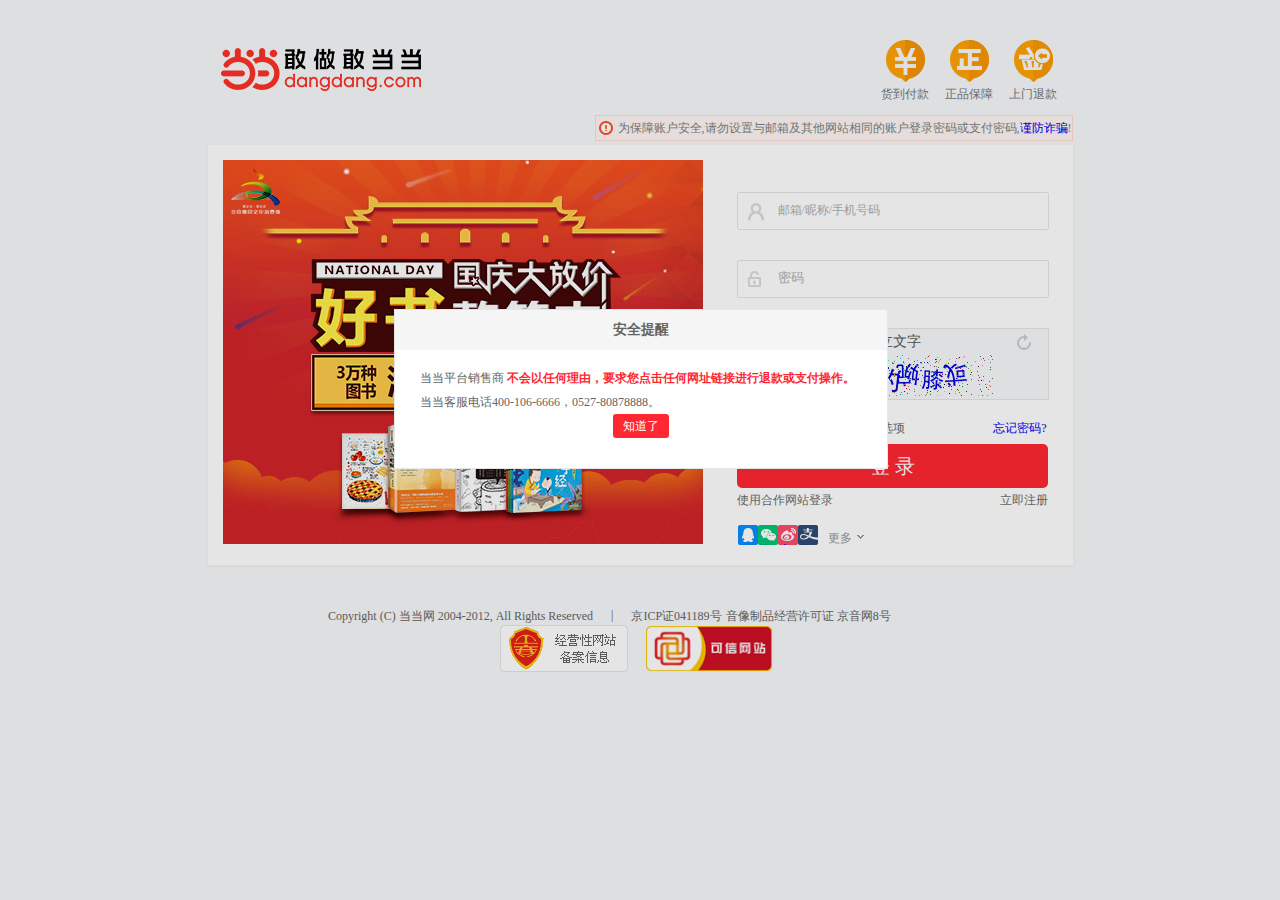
<file: dangdang/login/login.html>
<!DOCTYPE html>
<html lang="en">
<head>
    <meta charset="UTF-8">
    <title>登录-当当网</title>
    <link rel="shortcut icon" href="images/dang.jpg">
    <style>
        *{
            margin: 0;
            padding: 0;
            font-size: 12px;
            font-family: "Microsoft Yahei";
        }
        a{
            text-decoration: none;
        }
        .clearfix{
            zoom: 1;
        }
        body{
            background-color: #f6f9fb;
        }
        li{
            list-style: none;
        }

        
        .head{
            width: 865px;
            height: 60px;
            padding: 40px 0 24px 0;
            margin: 0 auto 20px;
        }
        .head img{
            float: left;
            margin: 7px 0 0 13px;
        }
        .head ul{
            line-height: 24px;
            float: right;
            list-style: none;
        }
        .head ul li{
            float: left;
            margin-right: 16px;
            background: url("images/login_icon.png") no-repeat;
            padding-top: 42px;
            overflow: hidden;
        }
        .head .n1{
            background-position: 5px 0;
        }
        .head .n2{
            background-position: -65px 0;
        }
        .head .n3{
            background-position: -136px 0;
        }
        .head li a{
            color: #787878;
        }
        /* 头部设置结束 */

        /* 主要部分设置开始 */
        .wrap{
            background-color: #fff;
            padding: 15px 25px 15px 15px;
            width: 825px;
            height: 390px;
            color: #6e6e6e;
            margin: 0 auto;
            position: relative;
            border: 1px solid #eefaf4;
            box-shadow: 0 1px 2px #eee;
        }
        .new_tip{
            line-height: 24px;
            color: #828282;
            padding-left: 22px;
            background: url("images/new_tip.png") 3px 5px no-repeat #fef7f5;
            border: 1px solid #fedbd1;
            position: absolute;
            right: 0;
            top: -30px;
        }
        .wrap .pic{
            width: 480px;
            height: 384px;
            float: left;
        }
        .infro{
            width: 311px;
            float: right;
        }
        .infro .username{
            margin-top: 32px;
            position: relative;

        }
        .username, .infro .password, .infro .code{
            height: 36px;
            border: 1px solid #e6e6e6;
            width: 310px;
            border-radius: 2px;
        }
        input, .infro .password input, .infro .code input{
            float: left;
            height: 34px;
            line-height: 34px;
            border: 0;
            color: #333;
            font-family: "Microsoft Yahei";
            padding: 0;
        }
        input, .infro .password input{
            width: 270px;
        }
        .username span{
            width: 30px;
            margin-right: 10px;
            height: 36px;
            float: left;
            background: url("images/icon_20150706.png") 10px -110px no-repeat;
        }
        .tips{
            height: 30px;
            line-height: 30px;
            padding-left: 10px;
        }
        .password span{
            width: 30px;
            margin-right: 10px;
            height: 36px;
            float: left;
            background: url("images/icon_20150706.png") 10px -150px no-repeat;
        }
        .Captch{
            background-color: #f6f9fb;
            border: 1px solid #e6e6e6;
            font-size: 14px;
            margin-bottom: 10px;
            padding: 5px 5px 0;
            width: 300px;
        }
        .Captch .Captch-operate{
            color: #555;
            height: 16px;
            line-height: 16px;
            margin: 0 10px 5px;
            position: relative;
        }
        .Captch .Captch-prompt{
            font-size: 14px;
            opacity: 1;
            position: absolute;
            transform: translate(0px, 0px);
            transition: all 0.25s ease-out 0s;
            vertical-align: middle;
            visibility: visible;
        }
        label{
            cursor: default;
        }
        .Captch .ucc{
            background: url("images/captch_icon.png") 0 0 no-repeat;
            float: right;
            height: 16px;
            width: 16px;
        }
        .Captch .Captch-imageConatiner{
            margin: auto;
            position: relative;
            width: 200px;
        }
        .Captch .Captch-image{
            display: block;
            height: 44px;
            margin: auto;
            width: 200px;
        }
        .auto_login{
            width: 310px;
            height: 27px;
            line-height: 22px;
            padding-top: 7px;
            overflow: hidden;
        }
        .auto_login a{
            float: right;
        }
        .auto_login input{
            vertical-align: middle;
            margin-top: -5px;
            float: left;
            width: 12px;
        }
        .infro .btn input{
            width: 100%;
            border-radius: 5px;
            color: #fff;
            display: inline-block;
            height: 44px;
            text-align: center;
            font: normal 20px/44px "Microsoft Yahei";
            background-color: #ff2832;
        }
        .infro .text_del {
            width: 10px;
            height: 11px;
            top: 12px;
            left: 290px;
            position: absolute;
            background: url("images/icon_20150706.png") 0 -230px no-repeat;
        }
        .register{
            height: 24px;
            line-height: 24px;
            padding-top: 6px;
        }
        .register .register_btn{
            float: right;
            color: #6e6e6e;
        }
        dt{
            display: block;
        }
        .partner dt a{
            width: 20px;
            height: 20px;
            display: block;
            background: url("images/icon_20150706.png") 0 -260px no-repeat;
            text-indent: 99em;
            overflow: hidden;
            float: left;
        }
        .partner dt a.wx{
            background-position: 0 -280px;
        }
        .partner dt a.wb{
            background-position: 0 -300px;
        }
        .partner dt a.alpay{
            background-position: 0 -320px;
        }
        .partner dd{
            padding-left: 10px;
            position: relative;
            float: left;
            line-height: 20px;
        }
        .partner dd a{
            color: #969696;
        }
        .partner dd a em{
            width: 8px;
            height: 20px;
            display: inline-block;
            background: url("images/icon_20150706.png") 0 -340px no-repeat;
            vertical-align: text-bottom;
            margin-left: 5px;
        }
        .emicon{
            background-position: -33px -340px !important;
        }
        .partner dd ul{
            position: absolute;
            width: 190px;
            padding: 5px 0 1px 10px;
            background-color: #fafafa;
            border: 1px solid #eaeaea;
            border-radius: 2px;
            left: 10px;
            top: 24px;
        }
        .partner dd li a{
            color: #6e6e6e;
        }
        .partner dd ul li.arrow{
            position: absolute;
            width: 10px;
            height: 6px;
            top: -5px;
            left: 7px;
            background: url("images/more_arr.png") 0 0 no-repeat;
        }
        .partner dd ul li{
            float: left;
            margin-right: 18px;
            height: 18px;
            line-height: 18px;
        }
        /* 主要部分设置结束 */

        /* 页尾设置开始 */
        .public_footer_box{
            width: 100%;
            margin: 0 auto;
            font: 12px "\5b8b\4f53", Arial, Helvetica, sans-serif;
            clear: both;
        }
        .public_footer{
            margin: 0 auto;
            width: 960px;
            padding: 32px 5px 0;
            font-size: 12px;
            color: #666;
            overflow: hidden;
        }
        .public_footer a{
            color: #666 !important;
            text-decoration: none;
            font-size: 12px;
        }
        .public_footer a:hover{
            color: #f60 !important;
            text-decoration: underline;
        }

        .public_footer .sep{
            display: inline-block;
            padding: 0 18px;
        }
        .public_footer .footer_copyright{
            padding-left: 168px;
            margin: 0 auto;
            width: 800px;
        }
        .public_footer .footer_copyright span {
            float: left;
            display: inline;

        }
        .public_footer .footer_copyright span{
            padding-top: 10px;
        }
        .public_footer .footer_copyright a {
            padding-right: 4px;
            float: left;
        }
        .public_footer .footer_icon {
            margin: 10px 0 0 335px;
            width: 300px;
            height: 57px;
        }
        .public_footer .validator, .public_footer .kent{
            float: left;
            display: inline;
            padding: 0 5px;
            width: 135px;
            height: 47px;
        }
        /* 页尾设置结束 */

        /* 防诈骗弹窗设置开始 */
        .masks{
            position: fixed;
            top: 0;
            left: 0;
            width: 100%;
            height: 100%;
            z-index: 10010;
        }
        .masks .masks_bg{
            border: 0;
            height: 100%;
            width: 100%;
            background-color: #000;
            opacity: 0.1;
        }
        .pop_cheat {
            position: absolute;
            padding-bottom: 30px;
            overflow: hidden;
            border: 1px solid #e6e6e6;
            font-size: 12px;
            color: #646464;
            background-color: #fff;
            top: 50%;
            left: 50%;
            width: 492px;
            margin-left: -246px;
            margin-top: -141px;
        }
        .pop_cheat h3 {
            text-align: center;
            height: 40px;
            line-height: 40px;
            font-size: 14px;
            background-color: #f5f5f5;
        }
        .pop_cheat_info{
            padding: 16px 15px 0 20px;
            line-height: 24px;
            font-size: 12px;
        }
        .pop_cheat_info .right{
            float: left;
            width: 435px;
            padding-left: 5px;
        }
        .pop_cheat_info b{
            color: #ff2832;font-weight: bold;
        }
        .pop_cheat .btn{
            display: block;
            margin: 25px auto 0;
            height: 24px;
            text-align: center;
            clear: both;
        }
        .pop_cheat .btn a, .pop_cheat .btn a:hover{
            display: inline-block;
            color: #fff;
            text-decoration: none;
            height: 24px;
            line-height: 24px;
            background-color: #ff2832;
            padding: 0 10px;
            border-radius: 3px;
        }
        .pop_cheat .btn a:hover{
            background-color: #f00000;
        }
        .partner{
            width: 150px;
            height: 20px;
            position: absolute;
            right: 185px;
            bottom: 20px;
        }
        /* 防诈骗弹窗设置结束 */
    </style>


</head>
<body>
<!-- 登录页面头部设置开始 -->
<div class="head">
    <a href="javascript:;">
        <img src="images/logo_login.png" alt=""/>
    </a>
    <ul class="clearfix">
        <li class="n1"><a href="javascript:;">货到付款</a></li>
        <li class="n2"><a href="javascript:;">正品保障</a></li>
        <li class="n3"><a href="javascript:;">上门退款</a></li>
    </ul>
</div>
<!-- 登录页面头部设置结束 -->

<!-- 登陆主要部分设置开始 -->
<div class="wrap clearfix">
    <div id="J_chearProofTop" class="new_tip" style="display: block">
        <div id="component"></div>
        <div>为保障账户安全,请勿设置与邮箱及其他网站相同的账户登录密码或支付密码,<a href="javascript:;">谨防诈骗</a>!</div>
    </div>
    <div class="pic">
        <a href="javascript:;"><img src="images/login_pic.jpg" alt=""/></a>
    </div>
    <div class="infro">
        <div class="username" id="username">
            <span></span>
            <form action="" method="post">
                <input style="display: none"/>
                <input class="user" id="txtUsername" name="username" type="text" value="邮箱/昵称/手机号码" style="color: rgb(176,176,176);"/>
            </form>
            <a href="javasccript:void(0);" class="text_del" id="clearUser" style="display: none"></a>
            <!--<span id="placeholder" class="placeholder" style="position: absolute; z-index: 20; color: rgb(176,176,176); width: 270px; height: 34px; font-size: 13.3333px; padding-left: 0px; font-family: 'Microsoft Yahei'; top: 0px; left: 40px; line-height: 34px; display: block; background:none;">邮箱/昵称/手机号码</span>-->
        </div>
        <p id="user_mindstyle" class="tips"></p>
        <div class="password">
            <span></span>
            <form action="" method="post">
                <input class="pass" id="txtPassword" name="password" type="password"/>
            </form>
            <span id="pwd" class="placeholder" style="position: absolute; z-index: 20; color: rgb(176,176,176); width: 270px; height: 34px; font-size: 13.3333px; padding-left: 0px; font-family: 'Microsoft Yahei'; top: 116px; left: 570px; line-height: 34px; display: block; background:none;">密码</span>
        </div>
        <p class="tips" id="password_tips"></p>
        <div class="Captch">
            <div class="Captch-operate">
                <label class="Captch-prompt">请点击图中所有的倒立文字</label>
                <span class="ucc"></span>
            </div>
            <div class="Captch-imageConatiner">
                <img src="images/show.png" alt="" class="Captch-image" />
            </div>
        </div>

        <p class="auto_login">
            <a href="javascript:;">忘记密码?</a>
            <input type="checkbox" id="auto_box" class="auto_box" checked />
            <!--<span style="display: none;">七天内自动登录</span>-->
            <span id="safe" class="safe" style="display: inline-block;">请勿在公共电脑上勾选此选项</span>
        </p>
        <p class="btn">
            <input type="submit" value="登&nbsp;录"/>
            <!--<a href="javascript:;">登&nbsp;录</a>-->
        </p>
        <p class="register">
            <a href="javascript:;" class="register_btn">立即注册</a>
            <span>使用合作网站登录</span>
        </p>
        <div class="partner clearfix">
            <dl>
                <dt><a href="javascript:;" class="qq" title="QQ">QQ</a></dt>
                <dt><a href="javascript:;" class="wx" title="微信">微信</a></dt>
                <dt><a href="javascript:;" class="wb" title="新浪微博">新浪微博</a></dt>
                <dt><a href="javascript:;" class="alpay" title="支付宝">支付宝</a></dt>
                <dd id="showShareMore">
                    <a href="javascript:;" class="more" id="more">更多<em id="emicon" ></em></a>
                    <ul id="shareMore" style="display: none;">
                        <li class="arrow"></li>
                        <li><a href="javascript:;">豆瓣</a></li>
                        <li><a href="javascript:;">百度</a></li>
                        <li><a href="javascript:;">飞信</a></li>
                        <li><a href="javascript:;">人人网</a></li>
                    </ul>
                </dd>
            </dl>
        </div>
    </div>
</div>

<script>
    var txtUsername = document.getElementById("txtUsername");
    var userMindstyle = document.getElementById("user_mindstyle");
    var txtPassword = document.getElementById("txtPassword");
    var passwordTips = document.getElementById("password_tips");
    var pwd = document.getElementById("pwd");
    var autoBox = document.getElementById("auto_box");
    var safe = document.getElementById("safe");
    var more = document.getElementById("more");
    var shareMore = document.getElementById("shareMore");
    var emIcon = document.getElementById("emicon");
    var clearUser = document.getElementById("clearUser");
    txtUsername.onfocus = function () {
        if(txtUsername.value == "邮箱/昵称/手机号码"){
            txtUsername.value = "";
            userMindstyle.innerHTML = "请输入邮箱/昵称/手机号码";
            clearUser.style.display = "block";
        }
    }
    txtUsername.onblur = function () {
        if(txtUsername.value == ""){
            txtUsername.value = "邮箱/昵称/手机号码";
            userMindstyle.innerHTML = "";
            clearUser.style.display = "none";
        }
    }
    pwd.onclick = function () {
        txtPassword.focus();
        pwd.style.display = "none";
        passwordTips.innerHTML = "请填写长度为6-20个字符的密码";
    }
//    txtPassword.onfocus = function () {
//        if(txtPassword.value == "密码"){
//            txtPassword.value = "";
//            passwordTips.innerHTML = "请填写长度为6-20个字符的密码";
//        }
//    }
    txtPassword.onblur = function () {
        if(txtPassword.value == ""){
            pwd.style.display = "block";
            passwordTips.innerHTML = "";
        }
    }
    autoBox.onclick = function () {
        if(autoBox.checked){
            safe.innerHTML = "请勿在公共电脑上勾选此选项";
        }else{
            safe.innerHTML = "七天内自动登录";
        }
    }
    more.onclick = function () {
        if(shareMore.style.display == "none"){
            shareMore.style.display = "block";
            emIcon.setAttribute("class","emicon");
        }else if(shareMore.style.display == "block"){
            shareMore.style.display = "none";
            emIcon.setAttribute("class","");
        }

    }
    clearUser.onclick = function () {
        txtUsername.value = "";
        txtUsername.value = "邮箱/昵称/手机号码";
        userMindstyle.innerHTML = "";
        clearUser.style.display = "none";
    }
</script>
<!-- 登录主要部分设置结束 -->

<!-- 页尾设置开始 -->
<div class="public_footer_box">
    <div class="public_footer">
        <div class="footer_copyright">
            <span>Copyright (C) 当当网 2004-2012, All Rights Reserved</span>
            <span class="sep">|</span>
            <span><a href="javascript:;">京ICP证041189号</a></span>
            <span><a href="javascript:;">音像制品经营许可证 京音网8号</a></span>
            <div class="clear"></div>
        </div>
        <div class="footer_icon">
            <div class="validator">
                <a href="javascript:;" class="footer_img">
                    <img src="images/validate.gif" alt=""/>
                </a>
            </div>
            <div class="kent">
                <a href="javascript:;">
                    <img width="128" height="47" src="images/kxwl.png" alt=""/>
                </a>
            </div>
            <div class="clear"></div>
        </div>
    </div>
</div>
<!-- 页尾设置结束 -->

<!-- 防诈骗弹窗设置开始 -->
<div class="masks" id="J_loginmask" style="display: inline-block;">
    <iframe class="masks_bg">
        #document
        <html>
            <head style="display: none;"></head>
            <body style="display: block; margin: 8px;"></body>
        </html>
    </iframe>
    <div class="pop_cheat">
        <h3>安全提醒</h3>
        <div class="pop_cheat_info clearfix">
            <div id="compoent_2731728"></div>
            <div>
                <span class="right">
                    当当平台销售商
                    <b>不会以任何理由，要求您点击任何网址链接进行退款或支付操作。</b>
                    当当客服电话400-106-6666，0527-80878888。
                </span>
            </div>
        </div>
        <div class="btn">
            <a href="javascript:void(0);" id="J_loginMaskClose">知道了</a>
        </div>
    </div>
</div>
<script>
    var jLoginmask = document.getElementById("J_loginmask");
    var btn = document.getElementById("J_loginMaskClose");
    btn.onclick = function () {
        jLoginmask.style.display = "none";
    }
</script>
<!-- 防诈骗弹窗设置结束 -->
</body>
</html>
</file>
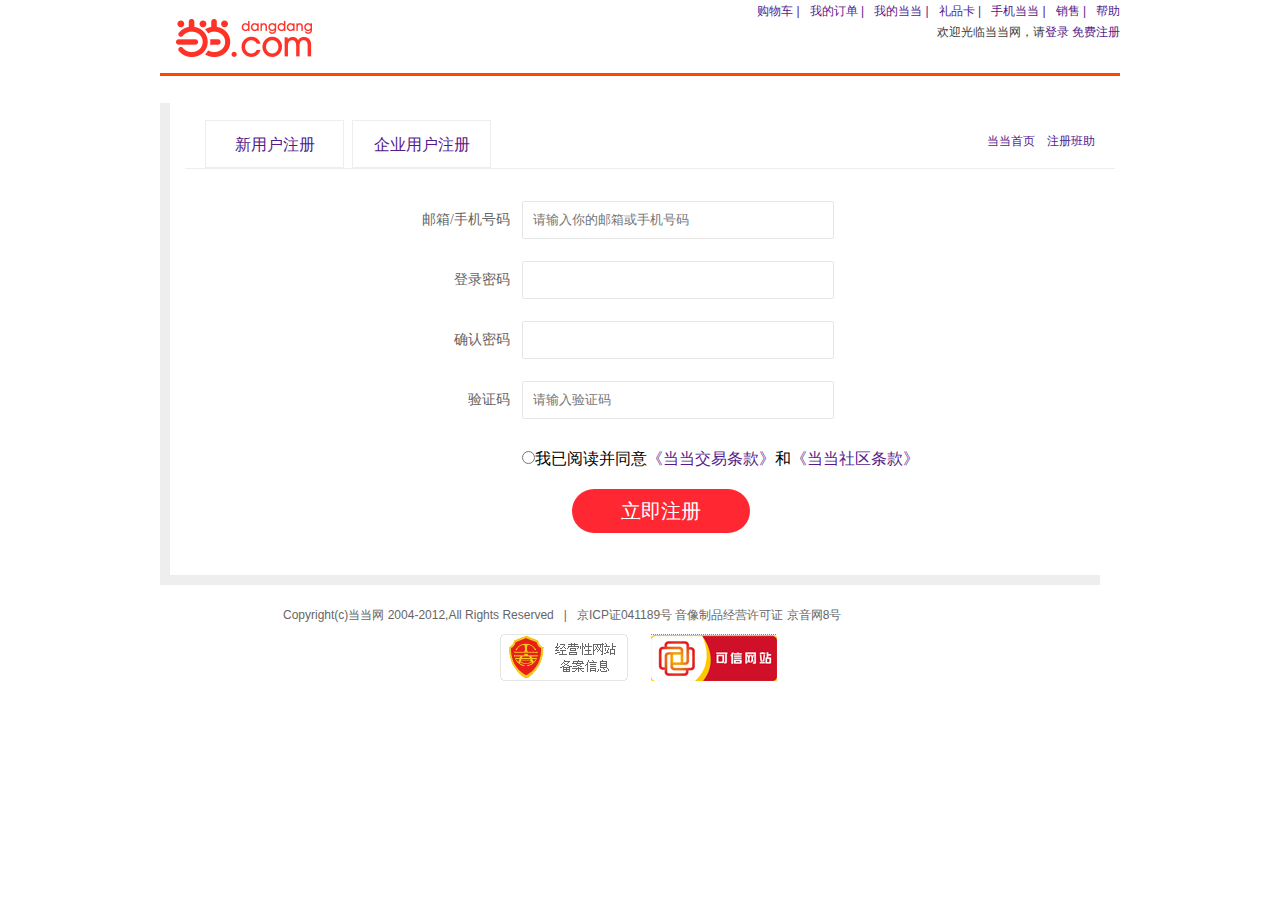
<file: dangdang/regsiter/zhuce.html>
<!DOCTYPE html>
<html lang="en">
<head>
    <meta charset="UTF-8">
    <title>新用户注册</title>
    <link rel="stylesheet" href="css/zhuce.css"/>
</head>
<body>
<!---头文件开始--->
<div class="heard">
    <div class="content">
        <div class="logo fl">
            <a href=""><img src="images/ddnewhead_logo.gif" alt="logo"/></a>
        </div>
        <div class="nav fr">
            <ul>
                <li><a href="">帮助</a></li>
                <li><a href="">销售&nbsp;|</a></li>
                <li><a href="">手机当当&nbsp;|</a></li>
                <li><a href="" target="">礼品卡&nbsp;|</a></li>
                <li><a href="" target="">我的当当&nbsp;|</a></li>
                <li><a href="">我的订单&nbsp;|</a></li>
                <li><a href="">购物车&nbsp;|</a></li>
            </ul>
        </div>
        <p class="fr">欢迎光临当当网，请<a href="">登录</a> <a href="">免费注册</a></p>
    </div>
</div>
<!---登录框---->
<div class="zhong">
    <div class="denglu">
        <div class="nav">
            <div class="zhu"><a href="">新用户注册</a></div>
            <div class="zhu1"><a href="">企业用户注册</a></div>
            <div class="zhu2"><a href="">当当首页</a></div>
            <div class="zhu3"><a href="">注册班助</a></div>
        </div>
        <form action="" method="post">
            <table class="biao">
            <tr>
                <td class="t">邮箱/手机号码</td>
                <td><input type="text" class="text" name="mobile" placeholder="请输入你的邮箱或手机号码"/></td>
            </tr>
            <tr>
                <td class="t">登录密码</td>
                <td><input type="password" class="text" name="password"/></td>
            </tr>
            <tr>
                <td class="t"> 确认密码</td>
                <td><input type="password" class="text" name="repassword"/></td>
            </tr>
            <tr>
                <td class="t">验证码</td>
                <td><input type="text" placeholder="请输入验证码" class="text"/></td>
            </tr>
             <tr>
                 <td class="t">&nbsp;</td>
                 <td><input type="radio"/><span>我已阅读并同意<a href="">《当当交易条款》</a>和<a href="">《当当社区条款》</a></span></td>
             </tr>
                <tr>
                 <td class=t"">&nbsp;</td>
                 <td><input type="submit" class="btn" value="立即注册"/></td>
             </tr>
            </table>
        </form>
    </div>
</div>
<!---尾页开始-->
<div class="footer">
    <div class="footer-box">
        <div class="footer_cop">
            <span>Copyright(c)当当网 2004-2012,All Rights Reserved</span>
            <span>&nbsp;&nbsp;|&nbsp;&nbsp;</span>
            <span>京ICP证041189号 音像制品经营许可证 京音网8号</span>
        </div>
        <div class="footer_icon">
            <img src="images/validate.gif" alt=""/>
            <img src="images/renz.png" alt="" class="ml"/>
        </div>
    </div>
</div>


</body>
</html>
</file>
<file: 京东网页/css/base.css>
@charset "UTF-8";
/*css 初始化 */
html, body, ul, li, ol, dl, dd, dt, p, h1, h2, h3, h4, h5, h6, form, fieldset, legend, img {
    margin: 0;
    padding: 0;
}

fieldset, img, input, button {
    border: none;
    padding: 0;
    margin: 0;
    outline-style: none;
}

ul, ol {
    list-style: none;
}

input {
    padding-top: 0;
    padding-bottom: 0;
    font-family: "SimSun", "宋体";
}

select, input {
    vertical-align: middle;
}

select, input, textarea {
    font-size: 12px;
    margin: 0;
}
/*防止拖动*/
textarea {
    resize: none;
}

/*  去掉图片低测默认的3像素空白缝隙*/
img {
    border: 0;
    vertical-align: middle;
}

table {
    border-collapse: collapse;
}

body {
    font: 12px/150% Arial, Verdana, "\5b8b\4f53";
    color: #666;
    background: #fff
}

.clearfix:before, .clearfix:after {
    content: "";
    display: block;
}

.clearfix:after {
    clear: both;
}

.clearfix {
    *zoom: 1; /*IE/7/6*/
}

a {
    color: #666;
    text-decoration: none;
}

a:hover {
    color: #C81623;
}

h1, h2, h3, h4, h5, h6 {
    text-decoration: none;
    font-weight: normal;
    font-size: 100%;
}

s, i, em {
    font-style: normal;
    text-decoration: none;
}
.w{
    width: 1210px;
    margin: 0 auto;
}
.fl{
    float: left;
}
.fr{
    float: right;
}
.col_red{
    color: #C81623;
}
.cl{
    clear: both;
}
</file>
<file: 京东网页/css/index.css>
@charset"UTF-8";

/*公共样式表*/
.fl{
    float: left;
}
.fr{
    float: right;
}
.cl{
    clear: both;
}
.col_red{
    color:red;
}
.w{
    width: 1210px;
    margin: 0 auto;
}

/*模态视图样式设置开始*/
#mask{
    width: 100%;
    height: 100%;
    background-color: rgba(0, 0, 0, 0.5);
    position: fixed;
    left: 0;
    top: 0;
    z-index: 999;
    display: none;
}

#mask #login_up{
    width: 400px;
    height: 250px;
    position: fixed;
    left: 50%;
    top: 50%;
    margin: -125px 0 0 -200px;
    background-color: #fff;
    display: none;
}
#mask #login_up #close_mask{
    width: 10px;
    height: 10px;
    position: absolute;
    top: 10px;
    right: 10px;
    cursor: pointer;
}
/*模态视图样式设置结束*/
/*头部导航样式设置开始*/
.header{
    background-color: #f1f1f1;
    height: 30px;
}
.header .special{
    line-height: 30px;
    padding-left: 10px;
    padding-right: 20px;
    position: relative;
    top: 0;
    left: 0;

}
.header .nav{

}
.header .nav li{
    float: left;
    padding: 0 10px;
}
.header .nav li a{
    line-height: 30px;
}
.header .nav li.line{
    width: 1px;
    height: 12px;
    margin-left: 1px;
    margin-right: 1px;
    background-color: #ddd;
    padding: 0;
    margin-top: 9px;
}
.header .nav .special{
    padding-right: 20px;
}
/*尖角样式设置开始*/
.header .special i{
    overflow: hidden;
    height: 6px;
    width: 12px;
    position: absolute;
    top: 13px;
    right: 5px;
}
.header .special i s{
    line-height: 12px;
    width: 12px;
    height: 12px;
    position: absolute;
    top: -6px;
    left: 0;
}
.header .special i s:hover{
    top: 0px;
}
/*手机京东样式设置*/
.header .nav .mobile{
    padding-left: 25px;
    position: relative;
    left: 0;
    top: 0;
}
.header .nav .mobile .mob_img{
    width: 15px;
    height: 20px;
    background: url("../images/sprite.png") no-repeat 0 0;
    position: absolute;
    left: 5px;
    top: 7px;
}
/*手机京东样式设置结束*/
/*头部导航样式设置结束*/

/*banner样式设置开始*/
.banner{

}
.banner .first_b{
    position: relative;
    left: 0;
    top: 0;
}
.banner .first_b .close_banner{
    width: 19px;
    height: 19px;
    position: absolute;
    top: 5px;
    right: 0;
    background: url("../images/close.png") no-repeat;
}
.banner .first_b .close_banner:hover{
    background: url("../images/close.png") no-repeat 0 bottom;
}
/*banner 部分样式设置结束*/
/*功能部分样式设置开始*/
.func{
    margin-top: 25px;
    /*overflow: hidden;*/
    height: 60px;
}
/*logo部分样式设置开始*/
.func .logo{
    
}
.func .logo h1{
    position: relative;
    left: 0;
    top: 0;
}
.func .logo h1 a{
    text-indent: -999em;
    display: block;
    width: 270px;
    height: 60px;
    background: url("../images/logo.png");
}
.func .logo h1 .dong{
    position: absolute;
    top: -15px;
    left: 168px;
}
/*logo样式设置结束*/
/*搜索框样式设置开始*/
.func .search{
    margin-left: 92px;
    width: 538px;
    height: 60px;
}
.func .search .text{
    width: 444px;
    height: 32px;
    border:2px solid #b61d1d;
    border-right: none;
    float: left;
    padding-left: 6px;
}
.func .search .button{
    width: 80px;
    height: 36px;
    background-color: #b61d1d;
    font-size: 16px;
    line-height: 32px;
    font-family: "Micsoft YaHei";
    float: left;
    color: #eee;
    cursor: pointer;
}
.func .search ul{
    float: left;
}
.func .search li{
    float: left;
    line-height: 30px;
    margin-right: 10px;
}
/*搜索框样式设置结束*/
/*购物车样式设置开始*/
.func .car{
    margin-left: 105px;
    width: 110px;
    height: 14px;
    padding: 10px 18px;
    padding-right: 12px;
    background-color: #f9f9f9;
    border: 1px solid #dfdfdf;
    position: relative;
    top: 0;
    left: 0;
}
.func .car .car_img{
    width: 18px;
    height: 16px;
    margin-right: 8px;
    float: left;
    background: url(../images/sprite.png) no-repeat 0 -92px;
}
.func .car a{
    line-height: 14px;
    float: left;
}
.func .car .num{
      height: 14px;
      width: 16px;
      background-color: #C81623;
      line-height: 14px;
      position: absolute;
      text-align: center;
      color: #ffffff;
      left: 105px;
      top: -4px;
      border-radius: 7px 7px 7px 0;
  }
.func .car .arrow_r{
    width: 7px;
    height: 13px;
    float: right;
    font-size: 14px;
    line-height: 14px;
    font-family: "SimSun", "宋体";
}
/*购物车样式设置结束*/
/*功能部分样式设置结束*/

/*子导航样式设置开始*/
.son_nav{
    margin-top: 15px;
    overflow: hidden;
    border-bottom: 2px solid #b1191a;
}
.son_nav .product{
    width: 200px;
    padding-left: 10px;
    background-color: #b1191a;
}
.son_nav .product a{
    font: 400 15px/44px "microsoft yahei";
    color: #ffffff;
}
.son_nav .sons ul li{
    float: left;
    margin-right: 20px;
    margin-left: 20px;
}
.son_nav .sons ul li a{
    font: 400 16px/44px "microsoft yahei";
    color: #3a3a3a;
}
/*子导航样式设置结束*/
/*main 区域样式设置开始*/
/*product_list样式设置开始*/
.main{
    /*overflow: hidden;*/
}
.main .product_list{

}
.main .product_list ul{
}
.main .product_list ul li{
    color: white;
    width: 189px;
    height: 31px;
    padding: 0 10px;
    border-left: 1px solid #b61d1d;
    background-color: #C81623;
    position: relative;
    left: 0;
    top: 0;
    /*overflow: hidden;*/
}
.main .product_list ul li:hover{
    /*overflow: visible;*/
    color:#C81623 ;
    background-color: #ffffff;
}
.main .product_list ul li .item{
    color: inherit;
    float: left;
}
.main .product_list ul li .item a{
    color: inherit;
    font:400 15px/31px "microsoft yahei";
}
.main .product_list ul li .arrow_r{
    float: right;
    font:400 12px/31px "simsun";
    color: white;
}
/*product_list样式设置结束*/
/*轮播图样式设置开始*/
.main .slider{
    margin: 12px 0 0 10px;
    position: relative;
    left: 0;
    top: 0;
}
.main .slider .arrow{
    width: 730px;
    font:500 18px/62px "simsun";
    position: absolute;
    top:50% ;
    left : 0;
    margin-top: -31px;
}
.main  .slider  .arrow_l{
    float: left;
    width: 28px;
    height: 62px;
    text-align: center;
    background-color: rgba(0,0,0,0.2); /*alpha:透明度*/
}
.main  .slider .arrow_r{
    float: right;
    width: 28px;
    height: 62px;
    text-align: center;
    background-color: rgba(0,0,0,0.2); /*alpha:透明度*/
}
.main .slider .circles{
    position: absolute;
    bottom: 8px;
    left: 50%;
    margin-left: -66px;
}
.main .slider .circles ul li{
    float: left;
}
.main .slider .circles ul li a{
    display: block;
    width: 18px;
    height: 18px;
    background-color: #3e3e3e;
    border-radius: 50%;
    line-height: 18px;
    color: white;
    text-align: center;
    margin: 0 2px;
}
/*轮播图区域样式设置结束*/
/*信息区域样式设置开始*/
/*京东快报区域样式设置开始*/
.info{
    width: 248px;
    height: 451px;
    border:1px solid #e4e4e4 ;
    float: right;
    margin-top: 12px;
}
.info .news{

}
.info .news .dt{
    overflow: hidden;
    padding: 0px 15px 0px 15px;
    border-bottom: 1px dotted #e4e4e4;
}
.info .news .dt h3{
    float: left;
    font:900 16px/43px "microsoft yahei";
}
.info .news .dt a{
    float: right;
    font:400 13px/43px "microsoft yahei";
}
.info .news .dd{
    padding:0 15px 8px 15px;
    border-bottom: 1px dashed #e4e4e4;

}
.info .news .dd ul li{
    line-height: 28px;
}
.info .news .dd ul li span{
    font-weight: 900;
}
.info .lifeserve{
    width: 248px;
    height: 251px;
    overflow: hidden;
}
.info .lifeserve .dt{
    height: 42px;
    border-bottom: 1px dotted #e4e4e4;
}
.info .lifeserve .dt h3{
    font:400 14px/42px "microsoft yahei";
    padding-left: 15px;
    color: #666666;
}
.info .lifeserve ul{
    width: 252px;
    /*height: 300px;*/
}
.info .lifeserve ul li{
    float: left;
    width: 62px;
    height: 71px;
    border: 1px solid #e4e4e4;
    border-top: none;
    margin-left: -1px;
}
.info .lifeserve ul li a{
    display: block;
    width: 45px;
    height: 32px;
    padding-top: 40px;
    position: relative;
    left: 0;
    top: 0;
    padding-left: 17px;
}
.info .lifeserve ul li a .sprite{
    position: absolute;
    width: 25px;
    height: 25px;
    top: 12px;
    left: 18px;
    background: url("../images/icon_lifeserv.png") no-repeat -25px 0;
}
/*main区域样式设置结束*/
.jd-footer .service .slogen {
    margin-top: 100px;
    height: 54px;
    padding: 20px 0;
    background-color: #f5f5f5;
    position: relative;
    margin-bottom: 15px;
}

.jd-footer .service .slogen .item {
    width: 302px;
    position: absolute;
    top: 20px;
    left: 50%;
}

.jd-footer .service .slogen .slogen1 {
    margin-left: -608px;
}

.jd-footer .service .slogen .slogen2 {
    margin-left: -304px;
}

.jd-footer .service .slogen .slogen3 {
    margin-left: 2px;
}

.jd-footer .service .slogen .slogen4 {
    margin-left: 304px;
}
.jd-footer .service .shopping dl {
    width: 198px;
    float: left;
}
.jd-footer .service .shopping dt{

}
.jd-footer .service .shopping .coverage .dt {
    font-size: 16px;
    height: 28px;
    font-family: "微软雅黑";
    padding-top: 10px;
}
.jd-footer .service .shopping  dd {
    height: 20px;
}
.jd-footer .service .shopping .coverage {
    float: right;
    width: 210px;
    height: 165px;
    background: url(../images/china.png) no-repeat left bottom;
}
.jd-footer .service .shopping .coverage .dd {
    margin-top: 10px;
}
.jd-footer .service .shopping .coverage p {
    line-height: 18px;
}
.jd-footer .service .shopping .coverage .looklook {
    text-align: right;
    margin-top: 5px;
}

.jd-footer .againw {
    border-top: 1px solid #E5E5E5;
    padding: 23px 0 30px 0;
    margin-top: 30px;
    text-align: center;
}
.jd-footer .links {
    height: 25px;
}
.jd-footer .links a {
    padding: 0 6px;
}
.copyright {
    line-height: 18px;
    margin-bottom: 10px;
}
</file>
<file: 哔哩哔哩菜单按钮/index.css>
*{margin: 0; padding: 0}
body,html{
	font-family: "Microsoft YaHei",Arial,Helvetica,sans-serif;
	color: #000;
	font-size: 12px;
}
ul{list-style: none;}
a{text-decoration: none;}
.clearfix:after{
	content: '';
	display: block;
	clear: both;
}
h1{
	font-weight: normal;
	font-size: 18px;
}
p{
	font-size: 12px;
	margin-top: 3px;
	color: #6d757a;
}
.lf{
	float: left;
	width: 120px;
	cursor: pointer;
}
.desp{
	float: left;
	width: 40px;
	height: 30px;
	padding: 20px 0 25px 0;
}
.wrapper{
	width: 980px;
	margin-left: auto;
	margin-right: auto;
	margin-top: 100px;
	height: 80px;
	border: 1px solid #f1f1f1;
	border-radius: 3px;
	box-shadow: 0 0 1px #f1f1f1;
}
.share{
	padding-left: 10px;
}
.conment{
	display: block;
	float: left;
	width: 80px;
	height: 80px;
}
/*--share--*/
.share .share-bg{
	background: url(images/anim-share.png) 0 0 no-repeat;
}
@keyframes share{
	0% {
		background-position: 0 0;
	}
	100% {
		background-position: -1360px 0;
	}
}
.share:hover .share-bg{
	animation: share steps(17) 0.8s infinite;
}
/*--collect--*/
.collect{
	padding-left: 20px;
}
.collect-bg{
	background: url(images/anim-fav.png) 0 5px no-repeat;
}

@keyframes collect{
	0% {
		background-position: 0 5px;
	}
	100% {
		background-position: -1120px 5px;
	}
}
.collect:hover .collect-bg{
	animation: collect steps(14) 1s infinite both;
}
/*--iPhone--*/
.iPhone{
	padding-left: 20px;
}
.iPhone-bg{
	background: url(images/anim-app.png) 0 0 no-repeat;
}
.iPhone:hover .iPhone-bg{
	animation: iPhone steps(16) 1.2s 1;
}
@keyframes iPhone{
	0% {
		background-position: 0 0;
	}
	100% {
		background-position: -1280px 0;
	}
} 
/*--coin--*/
.coin{
	padding-left: 20px;
}
.coin-bg{
	background: url(images/anim-coin.png) 0 -15px no-repeat;
}
.coin:hover .coin-bg{
	animation: coin steps(8) 0.8s infinite;
}
@keyframes coin{
	0% {
		background-position: 0 -15px;
	}
	100% {
		background-position: -640px 0px;
	}
}
</file>
<file: 计算器/index.css>
body,html,ul,li,button{
  margin: 0;
  padding: 0;
}
ul{list-style: none;}
button{
  border: none;
  outline: medium none;
}
body{
  font-family: "Microsoft YaHei", sans-serif;
  color: #fff;
  font-size: 14px;
  background-color: #f9f7f6;
}
.clearfix:after{
  content: '';
  display: block;
  clear: both;
}
.wrapper{
  width: 250px;
  margin: auto; 
  margin-top: 100px;
  padding: 10px 20px;
  background-color: #f9f9f9;
  border-radius: 8px;
  box-shadow: 0 0 0 1px #ebebeb inset, 0 0 0 2px rgba(255,255,255,0.10) inset, 0 8px 0 0 #BEBEBE, 0 8px 8px 1px rgba(0,0,0,.2);
  border: 2px solid black;
}
.wrapper .view{
  height: 40px;
  width: 100%;
  color: #555;
  font-size: 30px;
  text-align: right;
  box-shadow: inset 3px 3px rgba(0,0,0,.2);
  border: 1px solid #ccc;
  border-radius: 4px;
}
.wrapper .content{
  margin: 10px 0px;
}
.wrapper .content .main{
  float: left;
  width: 200px;
}
.wrapper .content .main>li{
  display: inline-block; 
  margin-right: 10px;
  margin-bottom: 20px;
}
.wrapper .main .number,
.wrapper .main .result{
  padding: 20px;
  width: 50px;
  text-align: center;
  color: inherit;
  border-radius: 8px;
  box-shadow: 0 0 0 1px #417fbd inset, 0 0 0 2px rgba(255,255,255,0.15) inset, 0 8px 0 0 #4D5BBE, 0 8px 8px 1px rgba(0,0,0,0.5);
  background-color: #4274D7;
  transition: all 0.04s linear;
  cursor: pointer;
}
.wrapper .main .number:active{
  box-shadow: 0 0 0 1px #417fbd inset, 0 0 0 1px rgba(255,255,255,0.15) inset, 0 1px 3px 1px rgba(0,0,0,0.3);
  background-color: #4274D7;
  transform: translate(0, 4px);
}
.wrapper .main .result{
  box-shadow: 0 0 0 1px #d79a47 inset, 0 0 0 2px rgba(255,255,255,0.15) inset, 0 8px 0 0 #D79A34, 0 8px 8px 1px rgba(0,0,0,0.5);
  background-color: #FEAF20; 
}
.wrapper .main .result:active{
  box-shadow: 0 0 0 1px #d79a47 inset, 0 0 0 1px rgba(255,255,255,0.15) inset, 0 1px 3px 1px rgba(0,0,0,0.3);
  background-color: #FEAF20;
  transform: translate(0, 4px);
}
.wrapper .content .side{
  float: left;
}
.wrapper .content .side .oprator{
  color: inherit;
  padding: 20px;
  width: 50px;
  margin-bottom: 20px;
  border-radius: 8px;
  box-shadow: 0 0 0 1px #31c300 inset, 0 0 0 2px rgba(255,255,255,0.15) inset, 0 8px 0 0 #5eb924, 0 8px 8px 1px rgba(0,0,0,0.5);
  background-color: #78d739;
  transition: all 0.04s linear;
  cursor: pointer;
}
.wrapper .content .side .oprator:active{
  box-shadow: 0 0 0 1px #30cd00 inset, 0 0 0 1px rgba(255,255,255,0.15) inset, 0 1px 3px 1px rgba(0,0,0,0.3);
  background-color: #78d739;
  transform: translate(0, 4px); 
}
.wrapper .clear{
  display: block;
  width: 100%;
  padding: 10px 0;
  margin-bottom: 10px;
  color: inherit;
  font-size: 16px;
  border-radius: 8px;
  box-shadow: 0 0 0 1px #b93802 inset, 0 0 0 2px rgba(255,255,255,0.15) inset, 0 8px 0 0 #AA0000, 0 8px 8px 1px rgba(0,0,0,0.5);
  background-color: #D73814;
  transition: all 0.04s linear;
  cursor: pointer;
}
.wrapper .clear:active{
  box-shadow: 0 0 0 1px #b93802 inset, 0 0 0 1px rgba(255,255,255,0.15) inset, 0 1px 3px 1px rgba(0,0,0,0.3);
  background-color: #D73814;
  transform: translate(0, 4px);
}
</file>
<file: 登录框/main.css>
*{
    	margin: 0;
    	padding: 0;
    }
	body{
		background: url(imgs/bg.png) repeat;
	    font-family: "Helvetica Neue",Helvetica,Arial,sans-serif;
	    font-size: 16px;
	    line-height: 1.5;
	}
	ul,li{
		list-style: none;
	}
	a{
		text-decoration: none;
		color: #9d948d;
	}
	img{
		border: none;
		vertical-align: middle;
	}
	input{
        border: none;
        outline: none;
    }
    button{
        outline: none;
    }
    .site-login-wrapper{
        position: absolute;
        top: 50%;
        left: 50%;
        margin-top: -250px;
        margin-left:  -275px;
        width: 550px;
        height: 500px;
    }
    .header h2{
        text-align: center;
        word-spacing: 1px;
        color: #625e5b;
        font-weight: normal;
        height: 35px;
        line-height: 35px;
    }
    .header .title{
        font-family: "Brush Script Std";
        font-size: 40px;
        color: #625e5b;
    }
	.login-form{
        width: 310px;
        margin: 30px auto;
        padding: 30px 25px 0 25px;
        background: url(imgs/login_bg.png) repeat;
        border: 1px solid #f3feef;
        box-sizing: border-box;
        border-radius: 3px;
		box-shadow: 0px 1px 2px 1px #aaaaaa, inset 0px 1px 1px rgba(255,255,255,0.7);
	}
	.login-items{
		position: relative;
		margin-bottom: 25px;
        height: 40px;
        line-height: 40px;  
	}
	.login-items .login-pwd,
    .login-items .login-user{
		width: 100%;
        height: 40px;
		padding-left: 35px;
		font-size: 14px;
        border-radius: 4px;
        border: 1px solid #d2cdc9;
        background-color: #e1dcd8;
        box-sizing: border-box;
        box-shadow: 0px 1px 3px #fff, inset 0px 1px 2px #aaa;
	}
    .login-items input:focus,
    .login-items input:focus{
        color: #625e5b;
        background-color: #f5f2ef;
    }
	.login-items .pics{
		position: absolute;
		top: 2px;
        left: 12px;
       
	}
    .login-items span{
        color: #988e87;
    }
	.login-items #checkbox{
        width: 20px;
        height: 20px;
        visibility: hidden;
        vertical-align: middle;
    }
    .login-items .square{
        position: absolute;
        left: 0;
        top: 4px;
        width: 18px;
        height: 18px;
        background-color: #f5f2ef;
        border: 1px solid #fff;
        box-shadow: 0 0 3px 1px #bebab7;
        cursor: pointer;
    }
    .login-items .square:after{
        position: absolute;
        content: '';
        top: 1px;
        left: 5px;
        width: 5px;
        height: 10px;
        border: 3px solid #74884a;
        border-top: none;
        border-left: none;
        transform: rotate(45deg);
        opacity: 0.2;
    }
    .login-items input[type=checkbox]:checked + label:after {
        opacity: 1;
}
    .login-items .remember{
        margin-left: 6px;
        color: #625e5b;
        font-size: 12px;
        font-weight: bold;
    }
    .rmb{
        height: 25px;
        line-height: 25px;
        margin-bottom: 20px;
    }
    .login-items a{
        font-size: 12px;
        color: #988e87;
    }
    .login-btn{
        width: 100%;
        height: 40px;
    	font-size: 14px;
    	color: #fff;
    	border: 1px solid #6d7756;
        border-top-color: #7c8762;
        background-color: #7a924a;
        border-radius: 2px;
        background-image: linear-gradient(to bottom, #99ae69, #667c3a);
        box-shadow: 0px 1px 0px rgba(170,170,170,1), inset 0px 1px 1px rgba(255,255,255,0.7); 
        cursor: pointer;
    }
    .login-items input[type*="button"]:hover {
    opacity: 0.8;
}
    .footer{
        text-align: center;
    }
    .footer p{
        color: #706b68;
        font-size: 12px;
    }
     .footer p>a{
        font-size: 13px;
        border-bottom: 1px solid #c9c2bc;
    }
    .footer .links>li{
    	display: inline-block;
    	text-align: center;
    	font-size: 12px;
    	padding: 10px 2px;   	
    }
    .footer .links a{
        border-bottom: 1px solid #c9c2bc;

    }
    .footer .links>li.line{
    	color: #98938f;
    	font-size: 13px;
    	font-weight: normal;
    }
</file>
<file: dangdang/regsiter/css/zhuce.css>
*{
    margin: 0;
    padding: 0;
}
.fl{
    float: left;
}
.fr{
    float: right;
}
a{
    text-decoration: none;
}
.ml{
    margin-left: 20px;
}
.dsn{
    display: none;
}

/*头文件开始*/
.heard{
    height: 73px;
    width: 100%;
}
.heard .content{
    width: 960px;
    height: 71px;
    padding-top: 2px;
    font: 12px/18px 宋体, Arial, Helvetica, sans-serif;
    color: #404040;
    margin: 0 auto;
    text-align: center;
    border-bottom: 3px solid orangered;

}
.heard .content .nav{
    width: 788px;
    height: 21px;
}
.heard .content .nav ul{
    list-style: none;
}
.heard .content .nav ul li{
    float: right;
    margin-left: 10px;
}
/*登录框*/
.zhong{
    width: 940px;
    margin: 0 auto;
    box-shadow: #eeeeee -10px 10px;
}
.zhong .denglu{
    margin-top: 20px;
    width: 960px;
    position: relative;
    padding-bottom: 40px;
}
.zhong .denglu .nav{
    width: 930px;
    height: 75px;
    margin: 0 auto;
    position: relative;
    border-bottom: 1px solid #ECEEF2;
}
.zhong .denglu .nav .zhu{
    height: 46px;
    width: 137px;
    text-align: center;
    line-height: 47px;
    font-size: 16px;
    position: absolute;
    left: 20px;
    bottom: 0px;
    border: 1px solid #ECEEF2;
}
.zhong .denglu .nav .zhu1{
    height: 46px;
    width: 137px;
    text-align: center;
    line-height: 47px;
    font-size: 16px;
    position: absolute;
    left: 167px;
    bottom: 0px;
    border: 1px solid #ECEEF2;
}
.zhong .denglu .nav .zhu2{
    font-size: 12px ;
    position: absolute;
    color: black;
    right: 80px;
    bottom: 18px;
}
.zhong .denglu .nav .zhu3{
    font-size: 12px ;
    position: absolute;
    color: black;
    right: 20px;
    bottom: 18px;
}
/*.zhong .denglu .geren{
    display: none;
}*/
.zhong .denglu .biao{
    margin-top: 20px;
}
.zhong .denglu .biao .t{
    font-size: 14px;
    width: 338px;
    padding-right: 10px;
    text-align: right;
    vertical-align: top;
    color: #646464;
    padding-top: 8px;
    font-family: "Microsoft YaHei";
    padding-top: 20px;
    padding-bottom: 20px;
}
.zhong .denglu .biao .text{
    border: 1px solid #E6E6E6;
    font-family: "Microsoft YaHei";
    height: 18px;
    float: left;
    width: 290px;
    margin-right: 10px;
    padding: 9px 10px;
    line-height: 18px;
    outline: 0px none;
    border-radius: 2px;
    color: #333;
}

.zhong .denglu  .btn{
    display: inline-block;
    font-size: 20px;
    border: 0px none;
    width: 178px;
    height: 44px;
    line-height: 44px;
    cursor: pointer;
    text-align: center;
    background-color: #FF2832;
    color: #FFF;
    border-radius: 22px;
    margin-left: 50px;
}
/*企业*/
/*.zhong .denglu .gongsi{
    display: none;
}*/
.zhong .denglu .qiye{
    padding-top: 10px;
    text-align: center;
}
.zhong .denglu .wenzi{
    position: absolute;
    top: 281px;
    width: 100%;
    text-align: center;
    line-height: 43px;
    font-family: 微软雅黑;
    font-size: 16px;
    color: #969696;
    height: 44px;
}
.zhong .denglu .zhanghu{
    width: 19px;
    height: 21px;
    position: absolute;
    top: 310px;
    margin: 12px 187px;
}
.zhong .denglu .zhanghu  p{
    width: 122px;
    margin: 8px 33px;
    font-size: 15px;
    font-weight: 600;
}
.zhong .denglu .body{
    padding: 10px 0 25px;
    position: relative;
    top: 50px;
}
.zhong .denglu .body .t{
    font-size: 14px;
    width: 338px;
    padding-right: 10px;
    text-align: right;
    vertical-align: top;
    color: #646464;
    padding-top: 8px;
    font-family: "Microsoft YaHei";
    padding-top: 20px;
    padding-bottom: 20px;
}
.zhong .denglu .body .text{
    display: inline-block;
    font: 12px/18px 'Microsoft YaHei';
    height: 18px;
    width: 289px;
    margin-right: 10px;
    padding: 5px 10px;
    outline: 0 none;
    border-radius: 2px;
    color: #969696;
}
.zhong .denglu .body input[type=text]{
    margin-top: 13px;
    width: 200px;
    height: 25px;
}
.zhong .denglu .body .qiyexingxi p{
    width: 122px;
    margin: 8px 220px;
    font-size: 15px;
    font-weight: 600;
}
    /*尾部开始*/
.footer{
    width: 100%;
    margin: 0px auto;
    font: 12px "宋体",Arial,Helvetica,sans-serif;
    clear: both;
}
.footer .footer-box{
    margin: 0px auto;
    width: 950px;
    padding: 32px 5px 0px;
    color: #666;
}
.footer .footer-box  .footer_cop{
    padding-left: 78px;
    margin: 0px auto;
    width: 792px;
}
.footer .footer-box  .footer_icon{
    margin: 10px 0 0 335px;
    width: 300px;
    height: 57px;
}
</file>
